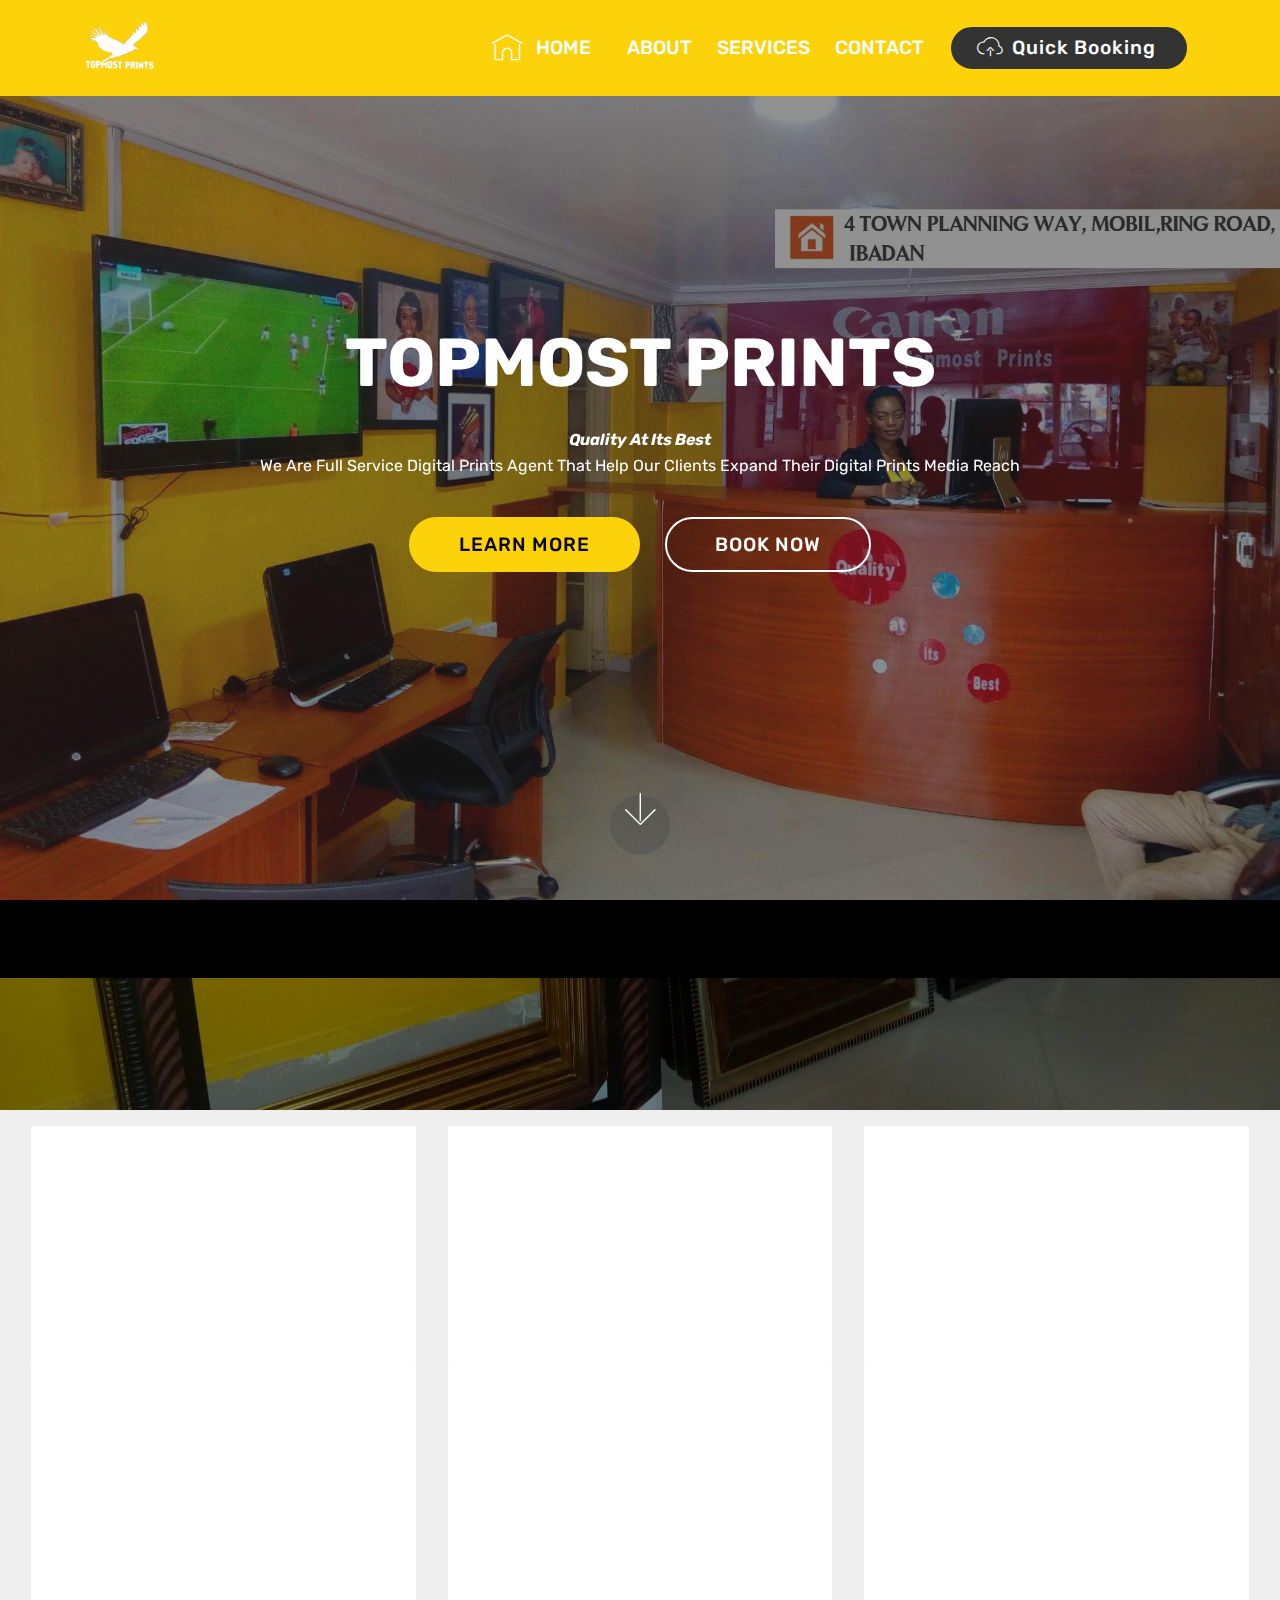
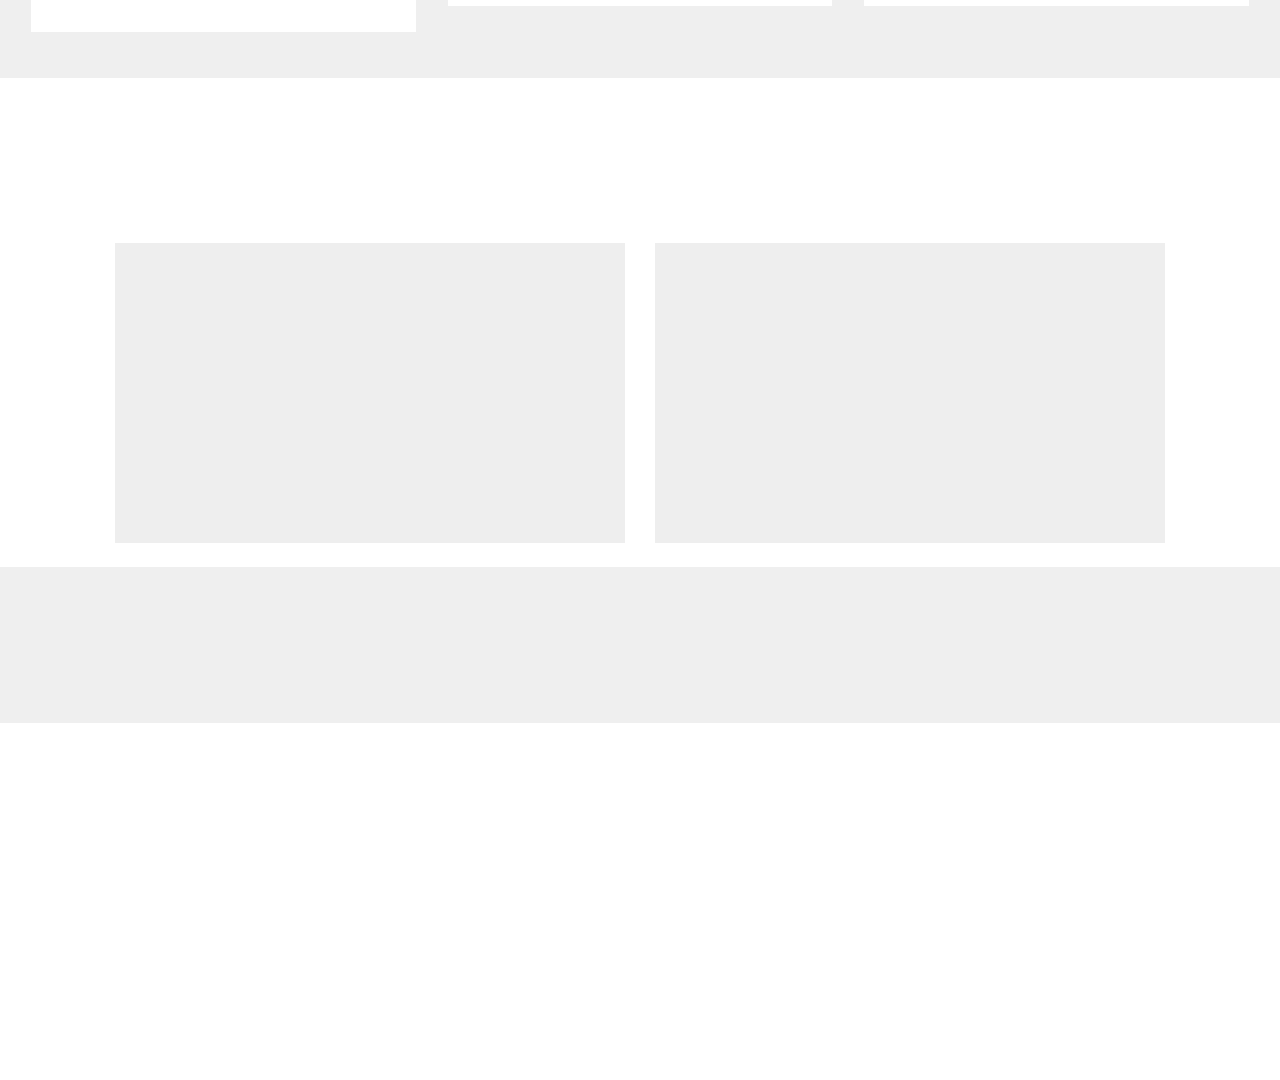
<file: index.html>
<!DOCTYPE html>
<html >
<head>
  <!-- Site made with Mobirise Website Builder v4.7.2, https://mobirise.com -->
  <meta charset="UTF-8">
  <meta http-equiv="X-UA-Compatible" content="IE=edge">
  <meta name="generator" content="Mobirise v4.7.2, mobirise.com">
  <meta name="viewport" content="width=device-width, initial-scale=1, minimum-scale=1">
  <link rel="shortcut icon" href="assets/images/new-128x128.png" type="image/x-icon">
  <meta name="description" content="">
  <title>Home</title>
  <link rel="stylesheet" href="assets/web/assets/mobirise-icons/mobirise-icons.css">
  <link rel="stylesheet" href="assets/tether/tether.min.css">
  <link rel="stylesheet" href="assets/soundcloud-plugin/style.css">
  <link rel="stylesheet" href="assets/bootstrap/css/bootstrap.min.css">
  <link rel="stylesheet" href="assets/bootstrap/css/bootstrap-grid.min.css">
  <link rel="stylesheet" href="assets/bootstrap/css/bootstrap-reboot.min.css">
  <link rel="stylesheet" href="assets/socicon/css/styles.css">
  <link rel="stylesheet" href="assets/dropdown/css/style.css">
  <link rel="stylesheet" href="assets/animatecss/animate.min.css">
  <link rel="stylesheet" href="assets/theme/css/style.css">
  <link rel="stylesheet" href="assets/mobirise/css/mbr-additional.css" type="text/css">
  
  
  
</head>
<body>
  <section class="menu cid-qPyAUvduSm" once="menu" id="menu2-h">

    

    <nav class="navbar navbar-expand beta-menu navbar-dropdown align-items-center navbar-fixed-top navbar-toggleable-sm">
        <button class="navbar-toggler navbar-toggler-right" type="button" data-toggle="collapse" data-target="#navbarSupportedContent" aria-controls="navbarSupportedContent" aria-expanded="false" aria-label="Toggle navigation">
            <div class="hamburger">
                <span></span>
                <span></span>
                <span></span>
                <span></span>
            </div>
        </button>
        <div class="menu-logo">
            <div class="navbar-brand">
                <span class="navbar-logo">
                    <a href="https://topmostprints.com">
                        <img src="assets/images/new-2-1500x1500.png" alt="Mobirise" title="" style="height: 5rem;">
                    </a>
                </span>
                
            </div>
        </div>
        <div class="collapse navbar-collapse" id="navbarSupportedContent">
            <ul class="navbar-nav nav-dropdown" data-app-modern-menu="true"><li class="nav-item">
                    <a class="nav-link link text-white display-4" href="index.html"><span class="mbri-home mbr-iconfont mbr-iconfont-btn"></span>HOME &nbsp;&nbsp;</a>
                </li><li class="nav-item"><a class="nav-link link text-white display-4" href="page1.html">&nbsp;ABOUT</a></li><li class="nav-item"><a class="nav-link link text-white display-4" href="index.html#features17-j">&nbsp;SERVICES</a></li><li class="nav-item"><a class="nav-link link text-white display-4" href="page2.html">&nbsp;CONTACT&nbsp;</a></li></ul>
            <div class="navbar-buttons mbr-section-btn"><a class="btn btn-sm btn-black display-4" href="https://docs.google.com/forms/d/e/1FAIpQLScBb7P0V8xSjsYvLPdilJ3UYf3lR107A_pTyatwoOzX1afBHg/viewform?usp=sf_link"><span class="mbri-upload mbr-iconfont mbr-iconfont-btn"></span>
                    Quick Booking&nbsp;</a></div>
        </div>
    </nav>
</section>

<section class="engine"><a href="https://mobirise.me/k">develop free website</a></section><section class="cid-qPyAFoo3Ho mbr-fullscreen mbr-parallax-background" id="header2-f">

    

    <div class="mbr-overlay" style="opacity: 0.5; background-color: rgb(35, 35, 35);"></div>

    <div class="container align-center">
        <div class="row justify-content-md-center">
            <div class="mbr-white col-md-10">
                <h1 class="mbr-section-title mbr-bold pb-3 mbr-fonts-style display-1">TOPMOST PRINTS</h1>
                
                <p class="mbr-text pb-3 mbr-fonts-style display-7"><strong><em>
                    Quality At Its Best</em></strong><br>We Are Full Service Digital Prints Agent That Help Our Clients Expand Their Digital Prints Media Reach
                </p>
                <div class="mbr-section-btn"><a class="btn btn-md btn-success display-4" href="page1.html">LEARN MORE</a>
                    <a class="btn btn-md btn-white-outline display-4" href="https://docs.google.com/forms/d/e/1FAIpQLScBb7P0V8xSjsYvLPdilJ3UYf3lR107A_pTyatwoOzX1afBHg/viewform?usp=sf_link">BOOK NOW</a></div>
            </div>
        </div>
    </div>
    <div class="mbr-arrow hidden-sm-down" aria-hidden="true">
        <a href="#next">
            <i class="mbri-down mbr-iconfont"></i>
        </a>
    </div>
</section>

<section class="cid-qPyCdN590c" id="social-buttons2-i">

    

    

    <div class="container">
        <div class="media-container-row">
            <div class="col-md-8 align-center">
                
                <div class="social-list pl-0 mb-0">
                    <a href="https://twitter.com/TopmostPrints">
                        <span class="px-2 mbr-iconfont mbr-iconfont-social socicon-twitter socicon" style="color: rgb(252, 210, 10);"></span>
                    </a>
                    <a href="https://www.facebook.com/topmost.prints.5">
                        <span class="px-2 mbr-iconfont mbr-iconfont-social socicon-facebook socicon" style="color: rgb(252, 210, 10);"></span>
                    </a>
                    <a href="https://www.instagram.com/topmostprints/">
                        <span class="px-2 mbr-iconfont mbr-iconfont-social socicon-instagram socicon" style="color: rgb(252, 210, 10);"></span>
                    </a>
                    <a href="https://www.youtube.com/c/mobirise" target="_blank">
                        
                    </a>
                    <a href="https://plus.google.com/u/0/+Mobirise" target="_blank">
                        
                    </a>
                    <a href="https://www.behance.net/Mobirise" target="_blank">
                        
                    </a>
                </div>
            </div>
        </div>
    </div>
</section>

<section class="mbr-section content5 cid-qPzeaB5buH mbr-parallax-background" id="content5-w">

    

    <div class="mbr-overlay" style="opacity: 0.4; background-color: rgb(0, 0, 0);">
    </div>

    <div class="container">
        <div class="media-container-row">
            <div class="title col-12 col-md-8">
                <h2 class="align-center mbr-bold mbr-white pb-3 mbr-fonts-style display-2">OUR SERVICES</h2>
                
                
                
            </div>
        </div>
    </div>
</section>

<section class="features17 cid-qPyDBAdWdq" id="features17-j">
    
    

    
    <div class="container-fluid">
        <div class="media-container-row">
            <div class="card p-3 col-12 col-md-6 col-lg-4">
                <div class="card-wrapper">
                    <div class="card-img">
                        <img src="assets/images/canvass-wallpaper-800x500.jpg" alt="Mobirise" title="">
                    </div>
                    <div class="card-box">
                        <h4 class="card-title pb-3 mbr-fonts-style display-7">PHOTO PROCESSING</h4>
                        <p class="mbr-text mbr-fonts-style display-7">COLOUR LABORATORY | SYNTHETIC PHOTO BOOK | PHOTOBOOK | ACRYLIC | PHOTO PANEL | PHOTO GLASS | PHOTO WOOD | | PHOTO ENLARGEMENT | FRAMING | CANVASSING &nbsp;| SALES OF PHOTOGRAPHIC MATERIALS</p>
                    </div>
                </div>
            </div>

            <div class="card p-3 col-12 col-md-6 col-lg-4">
                <div class="card-wrapper">
                    <div class="card-img">
                        <img src="assets/images/img-20180417-155850-800x500.jpg" alt="Mobirise" title="">
                    </div>
                    <div class="card-box">
                        <h4 class="card-title pb-3 mbr-fonts-style display-7">GENERAL PRINTING</h4>
                        <p class="mbr-text mbr-fonts-style display-7">
                            DIRECT IMAGE (DI) | MAGAZINE | BROCHURES | CALENDERS | PRINTING OF FLIERS | SOUVENIRS | JOTTERS | PRINTING ON MUGS&nbsp;&nbsp;| PRINTING ON PLASTICS | PRINTING ON CLOTHS<br>
                        </p>
                    </div>
                </div>
            </div>

            <div class="card p-3 col-12 col-md-6 col-lg-4">
                <div class="card-wrapper">
                    <div class="card-img">
                        <img src="assets/images/p-800x500.jpg" alt="Mobirise" title="">
                    </div>
                    <div class="card-box">
                        <h4 class="card-title pb-3 mbr-fonts-style display-7">PRINTS DESIGN</h4>
                        <p class="mbr-text mbr-fonts-style display-7">
                            COOPORATE LOGO DESIGN | BUSINESS BROCHURE | COOPORATE LETTER HEAD | COMPLIMENTARY CARD | BUSINESS REPORT | COOPORATE GIFTS | COOPORATE BRANDING
                        </p>
                    </div>
                </div>
            </div>

            
            
            
        </div>
    </div>
</section>

<section class="features15 cid-qPyHu4oG3z" id="features15-k">

    

    
    <div class="container">
        
        <h3 class="mbr-section-subtitle display-5 align-center mbr-fonts-style">We will use our knowledge,creativity and experience in photography, graphic and prints to create beautiful Plans, layouts, design and illustrations that demonstrates your uniqueness and effectively communicate your message.</h3>

        <div class="media-container-row container pt-5 mt-2">

            <div class="col-12 col-md-6 mb-4">
                <div class="card flip-card p-5 align-center">
                    <div class="card-front card_cont">
                        <img src="assets/images/img-20180417-160545-800x500.jpg" alt="Mobirise" title="">
                    </div>
                    <div class="card_back card_cont">
                        <h4 class="card-title display-5 py-2 mbr-fonts-style">We are revolutionizing Photo Processing &amp; Production.</h4>
                        <p class="mbr-text mbr-fonts-style display-7">
                            TOPMOST PRINTS provides HD Photo and Prints design and exceptional brand Identity for a number of occasions and firm in Nigeria.
                        </p>
                    </div>
                </div>
            </div>

            <div class="col-12 col-md-6 mb-4">
                
                <div class="card flip-card p-5 align-center">
                    <div class="card-front card_cont">
                        <img src="assets/images/img-20180417-155315-800x500.jpg" alt="Mobirise" title="">
                    </div>
                    <div class="card_back card_cont">
                        <h4 class="card-title py-2 mbr-fonts-style display-5">We are revolutionizing Prints Design.</h4>
                        <p class="mbr-text mbr-fonts-style display-7">
                            Every Prints/Photo project is captured, processed and designed with the highest quality professional equipment and in a professional manner by our highly experienced team.
                        </p>
                    </div>
                </div>
            </div>
            
            

            
        </div>
</div></section>

<section class="mbr-section info1 cid-qPyKbsY3SL" id="info1-n">

    

    
    <div class="container">
        <div class="row justify-content-center content-row">
            <div class="media-container-column title col-12 col-lg-7 col-md-6">
                
                <h2 class="align-left mbr-bold mbr-fonts-style display-5">Ready to see how we can help you design, prints most important projects?</h2>
            </div>
            <div class="media-container-column col-12 col-lg-3 col-md-4">
                <div class="mbr-section-btn align-right py-4"><a class="btn btn-success display-4" href="page2.html">CONTACT US</a></div>
            </div>
        </div>
    </div>
</section>

<section class="cid-qPyAFp9sAa mbr-reveal" id="footer1-g">

    

    

    <div class="container">
        <div class="media-container-row content text-white">
            <div class="col-12 col-md-3">
                <div class="media-wrap">
                    <a href="https://mobirise.com/">
                        <img src="assets/images/new-1-1500x1500.png" alt="Mobirise" title="">
                    </a>
                </div>
            </div>
            <div class="col-12 col-md-3 mbr-fonts-style display-7">
                <h5 class="pb-3">
                    Address
                </h5>
                <p class="mbr-text">4 Town planning way,<br>Mobil, Ring Road&nbsp;<br>Ibadan, Nigeria.<br></p>
            </div>
            <div class="col-12 col-md-3 mbr-fonts-style display-7">
                <h5 class="pb-3">
                    Contacts
                </h5>
                <p class="mbr-text">
                    Email: topmostprints2@gmail.com
                    <br>Phone: +2348022227177<br>Phone: +2348029990255</p>
            </div>
            <div class="col-12 col-md-3 mbr-fonts-style display-7">
                <h5 class="pb-3">Quality At Its Best</h5>
                <p class="mbr-text"></p>
            </div>
        </div>
        <div class="footer-lower">
            <div class="media-container-row">
                <div class="col-sm-12">
                    <hr>
                </div>
            </div>
            <div class="media-container-row mbr-white">
                <div class="col-sm-6 copyright">
                    <p class="mbr-text mbr-fonts-style display-7">
                        © Copyright 2018 Topmost Prints - All Rights Reserved
                    </p>
                </div>
                <div class="col-md-6">
                    <div class="social-list align-right">
                        <div class="soc-item">
                            <a href="https://twitter.com/TopmostPrints">
                                <span class="mbr-iconfont mbr-iconfont-social socicon-twitter socicon"></span>
                            </a>
                        </div>
                        <div class="soc-item">
                            <a href="https://www.facebook.com/topmost.prints.5" target="_blank">
                                <span class="mbr-iconfont mbr-iconfont-social socicon-facebook socicon"></span>
                            </a>
                        </div>
                        <div class="soc-item">
                            <a href="https://www.instagram.com/topmostprints/">
                                <span class="mbr-iconfont mbr-iconfont-social socicon-instagram socicon"></span>
                            </a>
                        </div>
                        
                        
                        
                    </div>
                </div>
            </div>
        </div>
    </div>
</section>

<div id="my-store-31480930"></div>
<div>
<script data-cfasync="false" type="text/javascript" src="https://app.ecwid.com/script.js?31480930&data_platform=code&data_date=2020-06-15" charset="utf-8"></script><script type="text/javascript"> xProductBrowser("categoriesPerRow=3","views=grid(20,3) list(60) table(60)","categoryView=grid","searchView=list","id=my-store-31480930");</script>
</div>


  <script src="assets/web/assets/jquery/jquery.min.js"></script>
  <script src="assets/popper/popper.min.js"></script>
  <script src="assets/tether/tether.min.js"></script>
  <script src="assets/bootstrap/js/bootstrap.min.js"></script>
  <script src="assets/parallax/jarallax.min.js"></script>
  <script src="assets/smoothscroll/smooth-scroll.js"></script>
  <script src="assets/viewportchecker/jquery.viewportchecker.js"></script>
  <script src="assets/sociallikes/social-likes.js"></script>
  <script src="assets/mbr-flip-card/mbr-flip-card.js"></script>
  <script src="assets/dropdown/js/script.min.js"></script>
  <script src="assets/touchswipe/jquery.touch-swipe.min.js"></script>
  <script src="assets/theme/js/script.js"></script>

<!-- GetButton.io widget -->
<script type="text/javascript">
    (function () {
        var options = {
            whatsapp: "+2349060006448", // WhatsApp number
            call_to_action: "Message us", // Call to action
            position: "right", // Position may be 'right' or 'left'
        };
        var proto = document.location.protocol, host = "getbutton.io", url = proto + "//static." + host;
        var s = document.createElement('script'); s.type = 'text/javascript'; s.async = true; s.src = url + '/widget-send-button/js/init.js';
        s.onload = function () { WhWidgetSendButton.init(host, proto, options); };
        var x = document.getElementsByTagName('script')[0]; x.parentNode.insertBefore(s, x);
    })();
</script>
<!-- /GetButton.io widget -->



  
 <div id="scrollToTop" class="scrollToTop mbr-arrow-up"><a style="text-align: center;"><i></i></a></div>
    <input name="animation" type="hidden">
  </body>
</html>
</file>
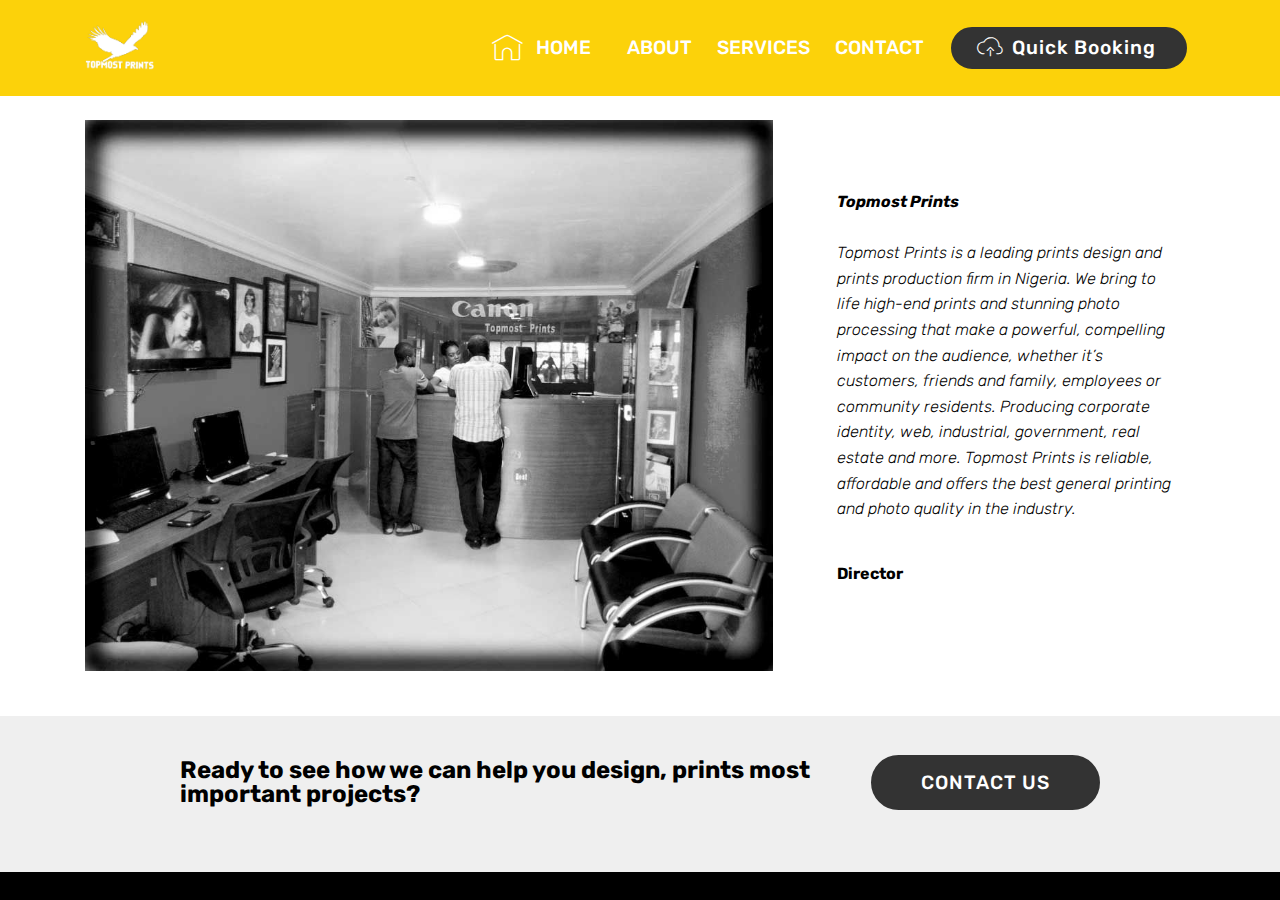
<file: page1.html>
<!DOCTYPE html>
<html >
<head>
  <!-- Site made with Mobirise Website Builder v4.7.2, https://mobirise.com -->
  <meta charset="UTF-8">
  <meta http-equiv="X-UA-Compatible" content="IE=edge">
  <meta name="generator" content="Mobirise v4.7.2, mobirise.com">
  <meta name="viewport" content="width=device-width, initial-scale=1, minimum-scale=1">
  <link rel="shortcut icon" href="assets/images/new-128x128.png" type="image/x-icon">
  <meta name="description" content="Web Page Builder Description">
  <title>About</title>
  <link rel="stylesheet" href="assets/web/assets/mobirise-icons/mobirise-icons.css">
  <link rel="stylesheet" href="assets/tether/tether.min.css">
  <link rel="stylesheet" href="assets/soundcloud-plugin/style.css">
  <link rel="stylesheet" href="assets/bootstrap/css/bootstrap.min.css">
  <link rel="stylesheet" href="assets/bootstrap/css/bootstrap-grid.min.css">
  <link rel="stylesheet" href="assets/bootstrap/css/bootstrap-reboot.min.css">
  <link rel="stylesheet" href="assets/dropdown/css/style.css">
  <link rel="stylesheet" href="assets/animatecss/animate.min.css">
  <link rel="stylesheet" href="assets/socicon/css/styles.css">
  <link rel="stylesheet" href="assets/theme/css/style.css">
  <link rel="stylesheet" href="assets/mobirise/css/mbr-additional.css" type="text/css">
  
  
  
</head>
<body>
  <section class="menu cid-qPyAUvduSm" once="menu" id="menu2-o">

    

    <nav class="navbar navbar-expand beta-menu navbar-dropdown align-items-center navbar-fixed-top navbar-toggleable-sm">
        <button class="navbar-toggler navbar-toggler-right" type="button" data-toggle="collapse" data-target="#navbarSupportedContent" aria-controls="navbarSupportedContent" aria-expanded="false" aria-label="Toggle navigation">
            <div class="hamburger">
                <span></span>
                <span></span>
                <span></span>
                <span></span>
            </div>
        </button>
        <div class="menu-logo">
            <div class="navbar-brand">
                <span class="navbar-logo">
                    <a href="https://topmostprints.com">
                        <img src="assets/images/new-2-1500x1500.png" alt="Mobirise" title="" style="height: 5rem;">
                    </a>
                </span>
                
            </div>
        </div>
        <div class="collapse navbar-collapse" id="navbarSupportedContent">
            <ul class="navbar-nav nav-dropdown" data-app-modern-menu="true"><li class="nav-item">
                    <a class="nav-link link text-white display-4" href="index.html"><span class="mbri-home mbr-iconfont mbr-iconfont-btn"></span>HOME &nbsp;&nbsp;</a>
                </li><li class="nav-item"><a class="nav-link link text-white display-4" href="page1.html">&nbsp;ABOUT</a></li><li class="nav-item"><a class="nav-link link text-white display-4" href="index.html#features17-j">&nbsp;SERVICES</a></li><li class="nav-item"><a class="nav-link link text-white display-4" href="page2.html">&nbsp;CONTACT&nbsp;</a></li></ul>
            <div class="navbar-buttons mbr-section-btn"><a class="btn btn-sm btn-black display-4" href="https://docs.google.com/forms/d/e/1FAIpQLScBb7P0V8xSjsYvLPdilJ3UYf3lR107A_pTyatwoOzX1afBHg/viewform?usp=sf_link"><span class="mbri-upload mbr-iconfont mbr-iconfont-btn"></span>
                    Quick Booking&nbsp;</a></div>
        </div>
    </nav>
</section>

<section class="engine"><a href="https://mobirise.me/w">free html5 templates</a></section><section class="testimonials2 cid-qPyRhYFZeY" id="testimonials2-p">

    

    

    <div class="container">
        <div class="media-container-row">
            <div class="mbr-figure pr-lg-5" style="width: 200%;">
              <img src="assets/images/about-1-1000x800.jpg" alt="" title="">
            </div>
            <div class="media-content px-3 align-self-center mbr-white py-2">
                    <p class="mbr-text testimonial-text mbr-fonts-style display-7"><strong>Topmost Prints</strong><br><br>Topmost Prints is a leading prints design and prints production firm in Nigeria. We bring to life high-end prints and stunning photo processing that make a powerful, compelling impact on the audience, whether it’s customers, friends and family, employees or community residents. Producing corporate identity, web, industrial, government, real estate and more. Topmost Prints is reliable, affordable and offers the best general printing and photo quality in the industry.
                    </p>
                    <p class="mbr-author-name pt-4 mb-2 mbr-fonts-style display-7">Director</p>
                    <p class="mbr-author-desc mbr-fonts-style display-7"></p>
            </div>
        </div>
    </div>
</section>

<section class="mbr-section info1 cid-qPyUWdDp4S" id="info1-r">

    

    
    <div class="container">
        <div class="row justify-content-center content-row">
            <div class="media-container-column title col-12 col-lg-7 col-md-6">
                
                <h2 class="align-left mbr-bold mbr-fonts-style display-5">Ready to see how we can help you design, prints most important projects?</h2>
            </div>
            <div class="media-container-column col-12 col-lg-3 col-md-4">
                <div class="mbr-section-btn align-right py-4"><a class="btn btn-black display-4" href="page2.html">CONTACT US</a></div>
            </div>
        </div>
    </div>
</section>

<section class="cid-qPyTfpOgV1 mbr-reveal" id="footer1-q">

    

    

    <div class="container">
        <div class="media-container-row content text-white">
            <div class="col-12 col-md-3">
                <div class="media-wrap">
                    <a href="https://mobirise.com/">
                        <img src="assets/images/new-2-1500x1500.png" alt="Mobirise" title="">
                    </a>
                </div>
            </div>
            <div class="col-12 col-md-3 mbr-fonts-style display-7">
                <h5 class="pb-3">
                    Address
                </h5>
                <p class="mbr-text">4 Town planning way,<br>Mobil, Ring Road&nbsp;<br>Ibadan, Nigeria.<br></p>
            </div>
            <div class="col-12 col-md-3 mbr-fonts-style display-7">
                <h5 class="pb-3">
                    Contacts
                </h5>
                <p class="mbr-text">
                    Email: topmostprintsibadab@gmail.com
                    <br>Phone: +2348022227177<br>Phone: +2348029990255</p>
            </div>
            <div class="col-12 col-md-3 mbr-fonts-style display-7">
                <h5 class="pb-3">Quality At Its Best</h5>
                <p class="mbr-text"></p>
            </div>
        </div>
        <div class="footer-lower">
            <div class="media-container-row">
                <div class="col-sm-12">
                    <hr>
                </div>
            </div>
            <div class="media-container-row mbr-white">
                <div class="col-sm-6 copyright">
                    <p class="mbr-text mbr-fonts-style display-7">
                        © Copyright 2018 Topmost Prints - All Rights Reserved
                    </p>
                </div>
                <div class="col-md-6">
                    <div class="social-list align-right">
                        <div class="soc-item">
                            <a href="https://twitter.com/TopmostPrints">
                                <span class="mbr-iconfont mbr-iconfont-social socicon-twitter socicon"></span>
                            </a>
                        </div>
                        <div class="soc-item">
                            <a href="https://www.facebook.com/topmost-prints">
                                <span class="mbr-iconfont mbr-iconfont-social socicon-facebook socicon"></span>
                            </a>
                        </div>
                        <div class="soc-item">
                            <a href="https://www.youtube.com/c/mobirise" target="_blank">
                                <span class="socicon-youtube socicon mbr-iconfont mbr-iconfont-social"></span>
                            </a>
                        </div>
                        <div class="soc-item">
                            <a href="https://instagram.com/topmostprints">
                                <span class="mbr-iconfont mbr-iconfont-social socicon-instagram socicon"></span>
                            </a>
                        </div>
                        
                        
                    </div>
                </div>
            </div>
        </div>
    </div>
</section>


  <script src="assets/web/assets/jquery/jquery.min.js"></script>
  <script src="assets/popper/popper.min.js"></script>
  <script src="assets/tether/tether.min.js"></script>
  <script src="assets/bootstrap/js/bootstrap.min.js"></script>
  <script src="assets/smoothscroll/smooth-scroll.js"></script>
  <script src="assets/dropdown/js/script.min.js"></script>
  <script src="assets/touchswipe/jquery.touch-swipe.min.js"></script>
  <script src="assets/viewportchecker/jquery.viewportchecker.js"></script>
  <script src="assets/theme/js/script.js"></script>
  
  
 <div id="scrollToTop" class="scrollToTop mbr-arrow-up"><a style="text-align: center;"><i></i></a></div>
    <input name="animation" type="hidden">
  </body>
</html>
</file>
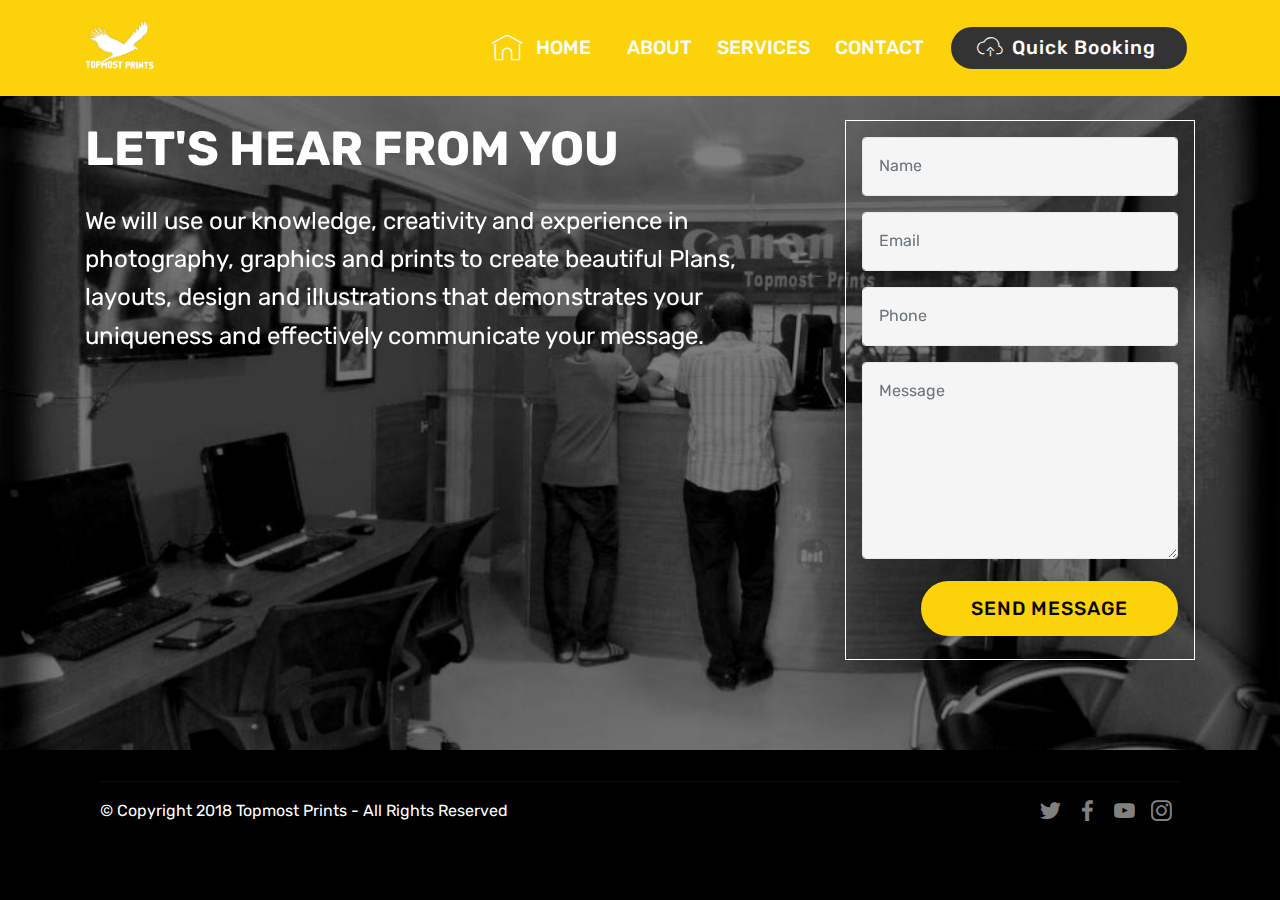
<file: page2.html>
<!DOCTYPE html>
<html >
<head>
  <!-- Site made with Mobirise Website Builder v4.7.2, https://mobirise.com -->
  <meta charset="UTF-8">
  <meta http-equiv="X-UA-Compatible" content="IE=edge">
  <meta name="generator" content="Mobirise v4.7.2, mobirise.com">
  <meta name="viewport" content="width=device-width, initial-scale=1, minimum-scale=1">
  <link rel="shortcut icon" href="assets/images/new-128x128.png" type="image/x-icon">
  <meta name="description" content="Website Creator Description">
  <title>Contact</title>
  <link rel="stylesheet" href="assets/web/assets/mobirise-icons/mobirise-icons.css">
  <link rel="stylesheet" href="assets/tether/tether.min.css">
  <link rel="stylesheet" href="assets/soundcloud-plugin/style.css">
  <link rel="stylesheet" href="assets/bootstrap/css/bootstrap.min.css">
  <link rel="stylesheet" href="assets/bootstrap/css/bootstrap-grid.min.css">
  <link rel="stylesheet" href="assets/bootstrap/css/bootstrap-reboot.min.css">
  <link rel="stylesheet" href="assets/dropdown/css/style.css">
  <link rel="stylesheet" href="assets/socicon/css/styles.css">
  <link rel="stylesheet" href="assets/animatecss/animate.min.css">
  <link rel="stylesheet" href="assets/theme/css/style.css">
  <link rel="stylesheet" href="assets/mobirise/css/mbr-additional.css" type="text/css">
  
  
  
</head>
<body>
  <section class="menu cid-qPyAUvduSm" once="menu" id="menu2-t">

    

    <nav class="navbar navbar-expand beta-menu navbar-dropdown align-items-center navbar-fixed-top navbar-toggleable-sm">
        <button class="navbar-toggler navbar-toggler-right" type="button" data-toggle="collapse" data-target="#navbarSupportedContent" aria-controls="navbarSupportedContent" aria-expanded="false" aria-label="Toggle navigation">
            <div class="hamburger">
                <span></span>
                <span></span>
                <span></span>
                <span></span>
            </div>
        </button>
        <div class="menu-logo">
            <div class="navbar-brand">
                <span class="navbar-logo">
                    <a href="https://topmostprints.com">
                        <img src="assets/images/new-2-1500x1500.png" alt="Mobirise" title="" style="height: 5rem;">
                    </a>
                </span>
                
            </div>
        </div>
        <div class="collapse navbar-collapse" id="navbarSupportedContent">
            <ul class="navbar-nav nav-dropdown" data-app-modern-menu="true"><li class="nav-item">
                    <a class="nav-link link text-white display-4" href="index.html"><span class="mbri-home mbr-iconfont mbr-iconfont-btn"></span>HOME &nbsp;&nbsp;</a>
                </li><li class="nav-item"><a class="nav-link link text-white display-4" href="page1.html">&nbsp;ABOUT</a></li><li class="nav-item"><a class="nav-link link text-white display-4" href="index.html#features17-j">&nbsp;SERVICES</a></li><li class="nav-item"><a class="nav-link link text-white display-4" href="page2.html">&nbsp;CONTACT&nbsp;</a></li></ul>
            <div class="navbar-buttons mbr-section-btn"><a class="btn btn-sm btn-black display-4" href="https://docs.google.com/forms/d/e/1FAIpQLScBb7P0V8xSjsYvLPdilJ3UYf3lR107A_pTyatwoOzX1afBHg/viewform?usp=sf_link"><span class="mbri-upload mbr-iconfont mbr-iconfont-btn"></span>
                    Quick Booking&nbsp;</a></div>
        </div>
    </nav>
</section>

<section class="engine"><a href="https://mobirise.me/y">free html web templates</a></section><section class="cid-qPyVZHrJ6C mbr-parallax-background" id="header15-u">

    

    <div class="mbr-overlay" style="opacity: 0.5; background-color: rgb(0, 0, 0);"></div>

    <div class="container align-right">
<div class="row">
    <div class="mbr-white col-lg-8 col-md-7 content-container">
        <h1 class="mbr-section-title mbr-bold pb-3 mbr-fonts-style display-2">LET'S HEAR FROM YOU</h1>
        <p class="mbr-text pb-3 mbr-fonts-style display-5">
            We will use our knowledge, creativity and experience in photography, graphics and prints to create beautiful Plans, layouts, design and illustrations that demonstrates your uniqueness and effectively communicate your message.
        </p>
    </div>
    <div class="col-lg-4 col-md-5">
    <div class="form-container">
        <div class="media-container-column" data-form-type="formoid">
            <div data-form-alert="" hidden="" class="align-center">Thanks for your feedback!</div>
            <form class="mbr-form" action="https://mobirise.com/" method="post" data-form-title="Mobirise Form"><input type="hidden" name="email" data-form-email="true" value="Un1+tmSIZkc3JfNfggqyrT7TgLAboRiUjUj1VxPltKG0+aqmQLCBb2UuVjKPyoRLQMUNNYTJ4P2S6SuuUPdJykoT8KDSI5pdzi9xVruBzplKP6AVUvjNL9Thk6CjrFXc" data-form-field="Email">
                <div data-for="name">
                    <div class="form-group">
                        <input type="text" class="form-control px-3" name="name" data-form-field="Name" placeholder="Name" required="" id="name-header15-u">
                    </div>
                </div>
                <div data-for="email">
                    <div class="form-group">
                        <input type="email" class="form-control px-3" name="email" data-form-field="Email" placeholder="Email" required="" id="email-header15-u">
                    </div>
                </div>
                <div data-for="phone">
                    <div class="form-group">
                        <input type="tel" class="form-control px-3" name="phone" data-form-field="Phone" placeholder="Phone" id="phone-header15-u">
                    </div>
                </div>
                <div class="form-group" data-for="message">
                    <textarea type="text" class="form-control px-3" name="message" rows="7" placeholder="Message" data-form-field="Message" id="message-header15-u"></textarea>
                </div>
                <span class="input-group-btn"><button href="" type="submit" class="btn btn-form btn-success display-4">SEND MESSAGE</button></span>
            </form>
        </div>
    </div>
    </div>
</div>
    </div>
    
</section>

<section class="cid-qPyXR9HtyI mbr-reveal" id="footer1-v">

    

    

    <div class="container">
        <div class="media-container-row content text-white">
            <div class="col-12 col-md-3">
                <div class="media-wrap">
                    <a href="https://topmostprints.com/">
                        <img src="assets/images/new-1-1500x1500.png" alt="Mobirise" title="">
                    </a>
                </div>
            </div>
            <div class="col-12 col-md-3 mbr-fonts-style display-7">
                <h5 class="pb-3">
                    Address
                </h5>
                <p class="mbr-text">4 Town planning way,<br>Mobil, Ring Road&nbsp;<br>Ibadan, Nigeria.<br></p>
            </div>
            <div class="col-12 col-md-3 mbr-fonts-style display-7">
                <h5 class="pb-3">
                    Contacts
                </h5>
                <p class="mbr-text">
                    Email: topmostprintsibadab@gmail.com
                    <br>Phone: +2348022227177<br>Phone: +2348029990255</p>
            </div>
            <div class="col-12 col-md-3 mbr-fonts-style display-7">
                <h5 class="pb-3">Quality At Its Best</h5>
                <p class="mbr-text"></p>
            </div>
        </div>
        <div class="footer-lower">
            <div class="media-container-row">
                <div class="col-sm-12">
                    <hr>
                </div>
            </div>
            <div class="media-container-row mbr-white">
                <div class="col-sm-6 copyright">
                    <p class="mbr-text mbr-fonts-style display-7">
                        © Copyright 2018 Topmost Prints - All Rights Reserved
                    </p>
                </div>
                <div class="col-md-6">
                    <div class="social-list align-right">
                        <div class="soc-item">
                            <a href="https://twitter.com/TopmostPrints" target="_blank">
                                <span class="mbr-iconfont mbr-iconfont-social socicon-twitter socicon"></span>
                            </a>
                        </div>
                        <div class="soc-item">
                            <a href="https://www.facebook.com/topmost-prints" target="_blank">
                                <span class="mbr-iconfont mbr-iconfont-social socicon-facebook socicon"></span>
                            </a>
                        </div>
                        <div class="soc-item">
                            <a href="https://www.youtube.com/c/mobirise" target="_blank">
                                <span class="socicon-youtube socicon mbr-iconfont mbr-iconfont-social"></span>
                            </a>
                        </div>
                        <div class="soc-item">
                            <a href="https://instagram.com/topmostprints" target="_blank">
                                <span class="mbr-iconfont mbr-iconfont-social socicon-instagram socicon"></span>
                            </a>
                        </div>
                        
                        
                    </div>
                </div>
            </div>
        </div>
    </div>
</section>


  <script src="assets/web/assets/jquery/jquery.min.js"></script>
  <script src="assets/popper/popper.min.js"></script>
  <script src="assets/tether/tether.min.js"></script>
  <script src="assets/bootstrap/js/bootstrap.min.js"></script>
  <script src="assets/dropdown/js/script.min.js"></script>
  <script src="assets/touchswipe/jquery.touch-swipe.min.js"></script>
  <script src="assets/viewportchecker/jquery.viewportchecker.js"></script>
  <script src="assets/parallax/jarallax.min.js"></script>
  <script src="assets/smoothscroll/smooth-scroll.js"></script>
  <script src="assets/theme/js/script.js"></script>
  <script src="assets/formoid/formoid.min.js"></script>
  
  
 <div id="scrollToTop" class="scrollToTop mbr-arrow-up"><a style="text-align: center;"><i></i></a></div>
    <input name="animation" type="hidden">
  </body>
</html>
</file>
<file: assets/web/assets/mobirise-icons/mobirise-icons.css>
@font-face {
  font-family: 'MobiriseIcons';
  src:  url('mobirise-icons.eot?spat4u');
  src:  url('mobirise-icons.eot?spat4u#iefix') format('embedded-opentype'),
    url('mobirise-icons.ttf?spat4u') format('truetype'),
    url('mobirise-icons.woff?spat4u') format('woff'),
    url('mobirise-icons.svg?spat4u#MobiriseIcons') format('svg');
  font-weight: normal;
  font-style: normal;
}

[class^="mbri-"], [class*=" mbri-"] {
  /* use !important to prevent issues with browser extensions that change fonts */
  font-family: MobiriseIcons !important;
  speak: none;
  font-style: normal;
  font-weight: normal;
  font-variant: normal;
  text-transform: none;
  line-height: 1;

  /* Better Font Rendering =========== */
  -webkit-font-smoothing: antialiased;
  -moz-osx-font-smoothing: grayscale;
}

.mbri-add-submenu:before {
  content: "\e900";
}
.mbri-alert:before {
  content: "\e901";
}
.mbri-align-center:before {
  content: "\e902";
}
.mbri-align-justify:before {
  content: "\e903";
}
.mbri-align-left:before {
  content: "\e904";
}
.mbri-align-right:before {
  content: "\e905";
}
.mbri-android:before {
  content: "\e906";
}
.mbri-apple:before {
  content: "\e907";
}
.mbri-arrow-down:before {
  content: "\e908";
}
.mbri-arrow-next:before {
  content: "\e909";
}
.mbri-arrow-prev:before {
  content: "\e90a";
}
.mbri-arrow-up:before {
  content: "\e90b";
}
.mbri-bold:before {
  content: "\e90c";
}
.mbri-bookmark:before {
  content: "\e90d";
}
.mbri-bootstrap:before {
  content: "\e90e";
}
.mbri-briefcase:before {
  content: "\e90f";
}
.mbri-browse:before {
  content: "\e910";
}
.mbri-bulleted-list:before {
  content: "\e911";
}
.mbri-calendar:before {
  content: "\e912";
}
.mbri-camera:before {
  content: "\e913";
}
.mbri-cart-add:before {
  content: "\e914";
}
.mbri-cart-full:before {
  content: "\e915";
}
.mbri-cash:before {
  content: "\e916";
}
.mbri-change-style:before {
  content: "\e917";
}
.mbri-chat:before {
  content: "\e918";
}
.mbri-clock:before {
  content: "\e919";
}
.mbri-close:before {
  content: "\e91a";
}
.mbri-cloud:before {
  content: "\e91b";
}
.mbri-code:before {
  content: "\e91c";
}
.mbri-contact-form:before {
  content: "\e91d";
}
.mbri-credit-card:before {
  content: "\e91e";
}
.mbri-cursor-click:before {
  content: "\e91f";
}
.mbri-cust-feedback:before {
  content: "\e920";
}
.mbri-database:before {
  content: "\e921";
}
.mbri-delivery:before {
  content: "\e922";
}
.mbri-desktop:before {
  content: "\e923";
}
.mbri-devices:before {
  content: "\e924";
}
.mbri-down:before {
  content: "\e925";
}
.mbri-download:before {
  content: "\e989";
}
.mbri-drag-n-drop:before {
  content: "\e927";
}
.mbri-drag-n-drop2:before {
  content: "\e928";
}
.mbri-edit:before {
  content: "\e929";
}
.mbri-edit2:before {
  content: "\e92a";
}
.mbri-error:before {
  content: "\e92b";
}
.mbri-extension:before {
  content: "\e92c";
}
.mbri-features:before {
  content: "\e92d";
}
.mbri-file:before {
  content: "\e92e";
}
.mbri-flag:before {
  content: "\e92f";
}
.mbri-folder:before {
  content: "\e930";
}
.mbri-gift:before {
  content: "\e931";
}
.mbri-github:before {
  content: "\e932";
}
.mbri-globe:before {
  content: "\e933";
}
.mbri-globe-2:before {
  content: "\e934";
}
.mbri-growing-chart:before {
  content: "\e935";
}
.mbri-hearth:before {
  content: "\e936";
}
.mbri-help:before {
  content: "\e937";
}
.mbri-home:before {
  content: "\e938";
}
.mbri-hot-cup:before {
  content: "\e939";
}
.mbri-idea:before {
  content: "\e93a";
}
.mbri-image-gallery:before {
  content: "\e93b";
}
.mbri-image-slider:before {
  content: "\e93c";
}
.mbri-info:before {
  content: "\e93d";
}
.mbri-italic:before {
  content: "\e93e";
}
.mbri-key:before {
  content: "\e93f";
}
.mbri-laptop:before {
  content: "\e940";
}
.mbri-layers:before {
  content: "\e941";
}
.mbri-left-right:before {
  content: "\e942";
}
.mbri-left:before {
  content: "\e943";
}
.mbri-letter:before {
  content: "\e944";
}
.mbri-like:before {
  content: "\e945";
}
.mbri-link:before {
  content: "\e946";
}
.mbri-lock:before {
  content: "\e947";
}
.mbri-login:before {
  content: "\e948";
}
.mbri-logout:before {
  content: "\e949";
}
.mbri-magic-stick:before {
  content: "\e94a";
}
.mbri-map-pin:before {
  content: "\e94b";
}
.mbri-menu:before {
  content: "\e94c";
}
.mbri-mobile:before {
  content: "\e94d";
}
.mbri-mobile2:before {
  content: "\e94e";
}
.mbri-mobirise:before {
  content: "\e94f";
}
.mbri-more-horizontal:before {
  content: "\e950";
}
.mbri-more-vertical:before {
  content: "\e951";
}
.mbri-music:before {
  content: "\e952";
}
.mbri-new-file:before {
  content: "\e953";
}
.mbri-numbered-list:before {
  content: "\e954";
}
.mbri-opened-folder:before {
  content: "\e955";
}
.mbri-pages:before {
  content: "\e956";
}
.mbri-paper-plane:before {
  content: "\e957";
}
.mbri-paperclip:before {
  content: "\e958";
}
.mbri-photo:before {
  content: "\e959";
}
.mbri-photos:before {
  content: "\e95a";
}
.mbri-pin:before {
  content: "\e95b";
}
.mbri-play:before {
  content: "\e95c";
}
.mbri-plus:before {
  content: "\e95d";
}
.mbri-preview:before {
  content: "\e95e";
}
.mbri-print:before {
  content: "\e95f";
}
.mbri-protect:before {
  content: "\e960";
}
.mbri-question:before {
  content: "\e961";
}
.mbri-quote-left:before {
  content: "\e962";
}
.mbri-quote-right:before {
  content: "\e963";
}
.mbri-refresh:before {
  content: "\e964";
}
.mbri-responsive:before {
  content: "\e965";
}
.mbri-right:before {
  content: "\e966";
}
.mbri-rocket:before {
  content: "\e967";
}
.mbri-sad-face:before {
  content: "\e968";
}
.mbri-sale:before {
  content: "\e969";
}
.mbri-save:before {
  content: "\e96a";
}
.mbri-search:before {
  content: "\e96b";
}
.mbri-setting:before {
  content: "\e96c";
}
.mbri-setting2:before {
  content: "\e96d";
}
.mbri-setting3:before {
  content: "\e96e";
}
.mbri-share:before {
  content: "\e96f";
}
.mbri-shopping-bag:before {
  content: "\e970";
}
.mbri-shopping-basket:before {
  content: "\e971";
}
.mbri-shopping-cart:before {
  content: "\e972";
}
.mbri-sites:before {
  content: "\e973";
}
.mbri-smile-face:before {
  content: "\e974";
}
.mbri-speed:before {
  content: "\e975";
}
.mbri-star:before {
  content: "\e976";
}
.mbri-success:before {
  content: "\e977";
}
.mbri-sun:before {
  content: "\e978";
}
.mbri-sun2:before {
  content: "\e979";
}
.mbri-tablet:before {
  content: "\e97a";
}
.mbri-tablet-vertical:before {
  content: "\e97b";
}
.mbri-target:before {
  content: "\e97c";
}
.mbri-timer:before {
  content: "\e97d";
}
.mbri-to-ftp:before {
  content: "\e97e";
}
.mbri-to-local-drive:before {
  content: "\e97f";
}
.mbri-touch-swipe:before {
  content: "\e980";
}
.mbri-touch:before {
  content: "\e981";
}
.mbri-trash:before {
  content: "\e982";
}
.mbri-underline:before {
  content: "\e983";
}
.mbri-unlink:before {
  content: "\e984";
}
.mbri-unlock:before {
  content: "\e985";
}
.mbri-up-down:before {
  content: "\e986";
}
.mbri-up:before {
  content: "\e987";
}
.mbri-update:before {
  content: "\e988";
}
.mbri-upload:before {
 content: "\e926"; 
}
.mbri-user:before {
  content: "\e98a";
}
.mbri-user2:before {
  content: "\e98b";
}
.mbri-users:before {
  content: "\e98c";
}
.mbri-video:before {
  content: "\e98d";
}
.mbri-video-play:before {
  content: "\e98e";
}
.mbri-watch:before {
  content: "\e98f";
}
.mbri-website-theme:before {
  content: "\e990";
}
.mbri-wifi:before {
  content: "\e991";
}
.mbri-windows:before {
  content: "\e992";
}
.mbri-zoom-out:before {
  content: "\e993";
}
.mbri-redo:before {
  content: "\e994";
}
.mbri-undo:before {
  content: "\e995";
}
</file>
<file: assets/soundcloud-plugin/style.css>
.addons-container {
  position: relative;
  margin-left: auto;
  margin-right: auto;
  padding-right: 15px;
  padding-left: 15px; }
  @media (min-width: 576px) {
    .addons-container {
      padding-right: 15px;
      padding-left: 15px; } }
  @media (min-width: 768px) {
    .addons-container {
      padding-right: 15px;
      padding-left: 15px; } }
  @media (min-width: 992px) {
    .addons-container {
      padding-right: 15px;
      padding-left: 15px; } }
  @media (min-width: 1200px) {
    .addons-container {
      padding-right: 15px;
      padding-left: 15px; } }
  @media (min-width: 576px) {
    .addons-container {
      width: 540px;
      max-width: 100%; } }
  @media (min-width: 768px) {
    .addons-container {
      width: 720px;
      max-width: 100%; } }
  @media (min-width: 992px) {
    .addons-container {
      width: 960px;
      max-width: 100%; } }
  @media (min-width: 1200px) {
    .addons-container {
      width: 1140px;
      max-width: 100%; } }

.addons-container-inner{
    position: relative;
    width: 100%;
    min-height: 1px;
    padding-right: 15px;
    padding-left: 15px;
}
@media (min-width: 567px) {
    .addons-container-inner{
        -ms-flex: 0 0 66.666667%;
        flex: 0 0 66.666667%;
        max-width: 66.666667%;
    }
}
.addons-row{
    display: flex;
    justify-content:center;
}
</file>
<file: assets/socicon/css/styles.css>
@charset "UTF-8";

@font-face {
  font-family: "socicon";
  src:url("../fonts/socicon.eot");
  src:url("../fonts/socicon.eot?#iefix") format("embedded-opentype"),
    url("../fonts/socicon.woff") format("woff"),
    url("../fonts/socicon.ttf") format("truetype"),
    url("../fonts/socicon.svg#socicon") format("svg");
  font-weight: normal;
  font-style: normal;

}

[data-icon]:before {
  font-family: "socicon" !important;
  content: attr(data-icon);
  font-style: normal !important;
  font-weight: normal !important;
  font-variant: normal !important;
  text-transform: none !important;
  speak: none;
  line-height: 1;
  -webkit-font-smoothing: antialiased;
  -moz-osx-font-smoothing: grayscale;
}

[class^="socicon-"]:before,
[class*=" socicon-"]:before {
  font-family: "socicon" !important;
  font-style: normal !important;
  font-weight: normal !important;
  font-variant: normal !important;
  text-transform: none !important;
  speak: none;
  line-height: 1;
  -webkit-font-smoothing: antialiased;
  -moz-osx-font-smoothing: grayscale;
}

.socicon-modelmayhem:before {
  content: "\e000";
}
.socicon-mixcloud:before {
  content: "\e001";
}
.socicon-drupal:before {
  content: "\e002";
}
.socicon-swarm:before {
  content: "\e003";
}
.socicon-istock:before {
  content: "\e004";
}
.socicon-yammer:before {
  content: "\e005";
}
.socicon-ello:before {
  content: "\e006";
}
.socicon-stackoverflow:before {
  content: "\e007";
}
.socicon-persona:before {
  content: "\e008";
}
.socicon-triplej:before {
  content: "\e009";
}
.socicon-houzz:before {
  content: "\e00a";
}
.socicon-rss:before {
  content: "\e00b";
}
.socicon-paypal:before {
  content: "\e00c";
}
.socicon-odnoklassniki:before {
  content: "\e00d";
}
.socicon-airbnb:before {
  content: "\e00e";
}
.socicon-periscope:before {
  content: "\e00f";
}
.socicon-outlook:before {
  content: "\e010";
}
.socicon-coderwall:before {
  content: "\e011";
}
.socicon-tripadvisor:before {
  content: "\e012";
}
.socicon-appnet:before {
  content: "\e013";
}
.socicon-goodreads:before {
  content: "\e014";
}
.socicon-tripit:before {
  content: "\e015";
}
.socicon-lanyrd:before {
  content: "\e016";
}
.socicon-slideshare:before {
  content: "\e017";
}
.socicon-buffer:before {
  content: "\e018";
}
.socicon-disqus:before {
  content: "\e019";
}
.socicon-vkontakte:before {
  content: "\e01a";
}
.socicon-whatsapp:before {
  content: "\e01b";
}
.socicon-patreon:before {
  content: "\e01c";
}
.socicon-storehouse:before {
  content: "\e01d";
}
.socicon-pocket:before {
  content: "\e01e";
}
.socicon-mail:before {
  content: "\e01f";
}
.socicon-blogger:before {
  content: "\e020";
}
.socicon-technorati:before {
  content: "\e021";
}
.socicon-reddit:before {
  content: "\e022";
}
.socicon-dribbble:before {
  content: "\e023";
}
.socicon-stumbleupon:before {
  content: "\e024";
}
.socicon-digg:before {
  content: "\e025";
}
.socicon-envato:before {
  content: "\e026";
}
.socicon-behance:before {
  content: "\e027";
}
.socicon-delicious:before {
  content: "\e028";
}
.socicon-deviantart:before {
  content: "\e029";
}
.socicon-forrst:before {
  content: "\e02a";
}
.socicon-play:before {
  content: "\e02b";
}
.socicon-zerply:before {
  content: "\e02c";
}
.socicon-wikipedia:before {
  content: "\e02d";
}
.socicon-apple:before {
  content: "\e02e";
}
.socicon-flattr:before {
  content: "\e02f";
}
.socicon-github:before {
  content: "\e030";
}
.socicon-renren:before {
  content: "\e031";
}
.socicon-friendfeed:before {
  content: "\e032";
}
.socicon-newsvine:before {
  content: "\e033";
}
.socicon-identica:before {
  content: "\e034";
}
.socicon-bebo:before {
  content: "\e035";
}
.socicon-zynga:before {
  content: "\e036";
}
.socicon-steam:before {
  content: "\e037";
}
.socicon-xbox:before {
  content: "\e038";
}
.socicon-windows:before {
  content: "\e039";
}
.socicon-qq:before {
  content: "\e03a";
}
.socicon-douban:before {
  content: "\e03b";
}
.socicon-meetup:before {
  content: "\e03c";
}
.socicon-playstation:before {
  content: "\e03d";
}
.socicon-android:before {
  content: "\e03e";
}
.socicon-snapchat:before {
  content: "\e03f";
}
.socicon-twitter:before {
  content: "\e040";
}
.socicon-facebook:before {
  content: "\e041";
}
.socicon-googleplus:before {
  content: "\e042";
}
.socicon-pinterest:before {
  content: "\e043";
}
.socicon-foursquare:before {
  content: "\e044";
}
.socicon-yahoo:before {
  content: "\e045";
}
.socicon-skype:before {
  content: "\e046";
}
.socicon-yelp:before {
  content: "\e047";
}
.socicon-feedburner:before {
  content: "\e048";
}
.socicon-linkedin:before {
  content: "\e049";
}
.socicon-viadeo:before {
  content: "\e04a";
}
.socicon-xing:before {
  content: "\e04b";
}
.socicon-myspace:before {
  content: "\e04c";
}
.socicon-soundcloud:before {
  content: "\e04d";
}
.socicon-spotify:before {
  content: "\e04e";
}
.socicon-grooveshark:before {
  content: "\e04f";
}
.socicon-lastfm:before {
  content: "\e050";
}
.socicon-youtube:before {
  content: "\e051";
}
.socicon-vimeo:before {
  content: "\e052";
}
.socicon-dailymotion:before {
  content: "\e053";
}
.socicon-vine:before {
  content: "\e054";
}
.socicon-flickr:before {
  content: "\e055";
}
.socicon-500px:before {
  content: "\e056";
}
.socicon-wordpress:before {
  content: "\e058";
}
.socicon-tumblr:before {
  content: "\e059";
}
.socicon-twitch:before {
  content: "\e05a";
}
.socicon-8tracks:before {
  content: "\e05b";
}
.socicon-amazon:before {
  content: "\e05c";
}
.socicon-icq:before {
  content: "\e05d";
}
.socicon-smugmug:before {
  content: "\e05e";
}
.socicon-ravelry:before {
  content: "\e05f";
}
.socicon-weibo:before {
  content: "\e060";
}
.socicon-baidu:before {
  content: "\e061";
}
.socicon-angellist:before {
  content: "\e062";
}
.socicon-ebay:before {
  content: "\e063";
}
.socicon-imdb:before {
  content: "\e064";
}
.socicon-stayfriends:before {
  content: "\e065";
}
.socicon-residentadvisor:before {
  content: "\e066";
}
.socicon-google:before {
  content: "\e067";
}
.socicon-yandex:before {
  content: "\e068";
}
.socicon-sharethis:before {
  content: "\e069";
}
.socicon-bandcamp:before {
  content: "\e06a";
}
.socicon-itunes:before {
  content: "\e06b";
}
.socicon-deezer:before {
  content: "\e06c";
}
.socicon-telegram:before {
  content: "\e06e";
}
.socicon-openid:before {
  content: "\e06f";
}
.socicon-amplement:before {
  content: "\e070";
}
.socicon-viber:before {
  content: "\e071";
}
.socicon-zomato:before {
  content: "\e072";
}
.socicon-draugiem:before {
  content: "\e074";
}
.socicon-endomodo:before {
  content: "\e075";
}
.socicon-filmweb:before {
  content: "\e076";
}
.socicon-stackexchange:before {
  content: "\e077";
}
.socicon-wykop:before {
  content: "\e078";
}
.socicon-teamspeak:before {
  content: "\e079";
}
.socicon-teamviewer:before {
  content: "\e07a";
}
.socicon-ventrilo:before {
  content: "\e07b";
}
.socicon-younow:before {
  content: "\e07c";
}
.socicon-raidcall:before {
  content: "\e07d";
}
.socicon-mumble:before {
  content: "\e07e";
}
.socicon-medium:before {
  content: "\e06d";
}
.socicon-bebee:before {
  content: "\e07f";
}
.socicon-hitbox:before {
  content: "\e080";
}
.socicon-reverbnation:before {
  content: "\e081";
}
.socicon-formulr:before {
  content: "\e082";
}
.socicon-instagram:before {
  content: "\e057";
}
.socicon-battlenet:before {
  content: "\e083";
}
.socicon-chrome:before {
  content: "\e084";
}
.socicon-discord:before {
  content: "\e086";
}
.socicon-issuu:before {
  content: "\e087";
}
.socicon-macos:before {
  content: "\e088";
}
.socicon-firefox:before {
  content: "\e089";
}
.socicon-opera:before {
  content: "\e08d";
}
.socicon-keybase:before {
  content: "\e090";
}
.socicon-alliance:before {
  content: "\e091";
}
.socicon-livejournal:before {
  content: "\e092";
}
.socicon-googlephotos:before {
  content: "\e093";
}
.socicon-horde:before {
  content: "\e094";
}
.socicon-etsy:before {
  content: "\e095";
}
.socicon-zapier:before {
  content: "\e096";
}
.socicon-google-scholar:before {
  content: "\e097";
}
.socicon-researchgate:before {
  content: "\e098";
}
.socicon-wechat:before {
  content: "\e099";
}
.socicon-strava:before {
  content: "\e09a";
}
.socicon-line:before {
  content: "\e09b";
}
.socicon-lyft:before {
  content: "\e09c";
}
.socicon-uber:before {
  content: "\e09d";
}
.socicon-songkick:before {
  content: "\e09e";
}
.socicon-viewbug:before {
  content: "\e09f";
}
.socicon-googlegroups:before {
  content: "\e0a0";
}
.socicon-quora:before {
  content: "\e073";
}
.socicon-diablo:before {
  content: "\e085";
}
.socicon-blizzard:before {
  content: "\e0a1";
}
.socicon-hearthstone:before {
  content: "\e08b";
}
.socicon-heroes:before {
  content: "\e08a";
}
.socicon-overwatch:before {
  content: "\e08c";
}
.socicon-warcraft:before {
  content: "\e08e";
}
.socicon-starcraft:before {
  content: "\e08f";
}
.socicon-beam:before {
  content: "\e0a2";
}
.socicon-curse:before {
  content: "\e0a3";
}
.socicon-player:before {
  content: "\e0a4";
}
.socicon-streamjar:before {
  content: "\e0a5";
}
.socicon-nintendo:before {
  content: "\e0a6";
}
.socicon-hellocoton:before {
  content: "\e0a7";
}
</file>
<file: assets/dropdown/css/style.css>
.navbar-dropdown {
  left: 0;
  padding: 0;
  position: absolute;
  right: 0;
  top: 0;
  transition: all 0.45s ease;
  z-index: 1030;
  background: #282828; }
  .navbar-dropdown .navbar-logo {
    margin-right: 0.8rem;
    transition: margin 0.3s ease-in-out;
    vertical-align: middle; }
    .navbar-dropdown .navbar-logo img {
      height: 3.125rem;
      transition: all 0.3s ease-in-out; }
    .navbar-dropdown .navbar-logo.mbr-iconfont {
      font-size: 3.125rem;
      line-height: 3.125rem; }
  .navbar-dropdown .navbar-caption {
    font-weight: 700;
    white-space: normal;
    vertical-align: -4px;
    line-height: 3.125rem !important; }
    .navbar-dropdown .navbar-caption, .navbar-dropdown .navbar-caption:hover {
      color: inherit;
      text-decoration: none; }
  .navbar-dropdown .mbr-iconfont + .navbar-caption {
    vertical-align: -1px; }
  .navbar-dropdown.navbar-fixed-top {
    position: fixed; }
  .navbar-dropdown .navbar-brand span {
    vertical-align: -4px; }
  .navbar-dropdown.bg-color.transparent {
    background: none; }
  .navbar-dropdown.navbar-short .navbar-brand {
    padding: 0.625rem 0; }
    .navbar-dropdown.navbar-short .navbar-brand span {
      vertical-align: -1px; }
  .navbar-dropdown.navbar-short .navbar-caption {
    line-height: 2.375rem !important;
    vertical-align: -2px; }
  .navbar-dropdown.navbar-short .navbar-logo {
    margin-right: 0.5rem; }
    .navbar-dropdown.navbar-short .navbar-logo img {
      height: 2.375rem; }
    .navbar-dropdown.navbar-short .navbar-logo.mbr-iconfont {
      font-size: 2.375rem;
      line-height: 2.375rem; }
  .navbar-dropdown.navbar-short .mbr-table-cell {
    height: 3.625rem; }
  .navbar-dropdown .navbar-close {
    left: 0.6875rem;
    position: fixed;
    top: 0.75rem;
    z-index: 1000; }
  .navbar-dropdown .hamburger-icon {
    content: "";
    display: inline-block;
    vertical-align: middle;
    width: 16px;
    -webkit-box-shadow: 0 -6px 0 1px #282828,0 0 0 1px #282828,0 6px 0 1px #282828;
    -moz-box-shadow: 0 -6px 0 1px #282828,0 0 0 1px #282828,0 6px 0 1px #282828;
    box-shadow: 0 -6px 0 1px #282828,0 0 0 1px #282828,0 6px 0 1px #282828; }

.dropdown-menu .dropdown-toggle[data-toggle="dropdown-submenu"]::after {
  border-bottom: 0.35em solid transparent;
  border-left: 0.35em solid;
  border-right: 0;
  border-top: 0.35em solid transparent;
  margin-left: 0.3rem; }

.dropdown-menu .dropdown-item:focus {
  outline: 0; }

.nav-dropdown {
  font-size: 0.75rem;
  font-weight: 500;
  height: auto !important; }
  .nav-dropdown .nav-btn {
    padding-left: 1rem; }
  .nav-dropdown .link {
    margin: .667em 1.667em;
    font-weight: 500;
    padding: 0;
    transition: color .2s ease-in-out; }
    .nav-dropdown .link.dropdown-toggle {
      margin-right: 2.583em; }
      .nav-dropdown .link.dropdown-toggle::after {
        margin-left: .25rem;
        border-top: 0.35em solid;
        border-right: 0.35em solid transparent;
        border-left: 0.35em solid transparent;
        border-bottom: 0; }
      .nav-dropdown .link.dropdown-toggle[aria-expanded="true"] {
        margin: 0;
        padding: 0.667em 3.263em  0.667em 1.667em; }
  .nav-dropdown .link::after,
  .nav-dropdown .dropdown-item::after {
    color: inherit; }
  .nav-dropdown .btn {
    font-size: 0.75rem;
    font-weight: 700;
    letter-spacing: 0;
    margin-bottom: 0;
    padding-left: 1.25rem;
    padding-right: 1.25rem; }
  .nav-dropdown .dropdown-menu {
    border-radius: 0;
    border: 0;
    left: 0;
    margin: 0;
    padding-bottom: 1.25rem;
    padding-top: 1.25rem;
    position: relative; }
  .nav-dropdown .dropdown-submenu {
    margin-left: 0.125rem;
    top: 0; }
  .nav-dropdown .dropdown-item {
    font-weight: 500;
    line-height: 2;
    padding: 0.3846em 4.615em 0.3846em 1.5385em;
    position: relative;
    transition: color .2s ease-in-out, background-color .2s ease-in-out; }
    .nav-dropdown .dropdown-item::after {
      margin-top: -0.3077em;
      position: absolute;
      right: 1.1538em;
      top: 50%; }
    .nav-dropdown .dropdown-item:focus, .nav-dropdown .dropdown-item:hover {
      background: none; }

@media (max-width: 767px) {
  .nav-dropdown.navbar-toggleable-sm {
    bottom: 0;
    display: none;
    left: 0;
    overflow-x: hidden;
    position: fixed;
    top: 0;
    transform: translateX(-100%);
    -ms-transform: translateX(-100%);
    -webkit-transform: translateX(-100%);
    width: 18.75rem;
    z-index: 999; } }
.nav-dropdown.navbar-toggleable-xl {
  bottom: 0;
  display: none;
  left: 0;
  overflow-x: hidden;
  position: fixed;
  top: 0;
  transform: translateX(-100%);
  -ms-transform: translateX(-100%);
  -webkit-transform: translateX(-100%);
  width: 18.75rem;
  z-index: 999; }

.nav-dropdown-sm {
  display: block !important;
  overflow-x: hidden;
  overflow: auto;
  padding-top: 3.875rem; }
  .nav-dropdown-sm::after {
    content: "";
    display: block;
    height: 3rem;
    width: 100%; }
  .nav-dropdown-sm.collapse.in ~ .navbar-close {
    display: block !important; }
  .nav-dropdown-sm.collapsing, .nav-dropdown-sm.collapse.in {
    transform: translateX(0);
    -ms-transform: translateX(0);
    -webkit-transform: translateX(0);
    transition: all 0.25s ease-out;
    -webkit-transition: all 0.25s ease-out;
    background: #282828; }
  .nav-dropdown-sm.collapsing[aria-expanded="false"] {
    transform: translateX(-100%);
    -ms-transform: translateX(-100%);
    -webkit-transform: translateX(-100%); }
  .nav-dropdown-sm .nav-item {
    display: block;
    margin-left: 0 !important;
    padding-left: 0; }
  .nav-dropdown-sm .link,
  .nav-dropdown-sm .dropdown-item {
    border-top: 1px dotted rgba(255, 255, 255, 0.1);
    font-size: 0.8125rem;
    line-height: 1.6;
    margin: 0 !important;
    padding: 0.875rem 2.4rem 0.875rem 1.5625rem !important;
    position: relative;
    white-space: normal; }
    .nav-dropdown-sm .link:focus, .nav-dropdown-sm .link:hover,
    .nav-dropdown-sm .dropdown-item:focus,
    .nav-dropdown-sm .dropdown-item:hover {
      background: rgba(0, 0, 0, 0.2) !important;
      color: #c0a375; }
  .nav-dropdown-sm .nav-btn {
    position: relative;
    padding: 1.5625rem 1.5625rem 0 1.5625rem; }
    .nav-dropdown-sm .nav-btn::before {
      border-top: 1px dotted rgba(255, 255, 255, 0.1);
      content: "";
      left: 0;
      position: absolute;
      top: 0;
      width: 100%; }
    .nav-dropdown-sm .nav-btn + .nav-btn {
      padding-top: 0.625rem; }
      .nav-dropdown-sm .nav-btn + .nav-btn::before {
        display: none; }
  .nav-dropdown-sm .btn {
    padding: 0.625rem 0; }
  .nav-dropdown-sm .dropdown-toggle[data-toggle="dropdown-submenu"]::after {
    margin-left: .25rem;
    border-top: 0.35em solid;
    border-right: 0.35em solid transparent;
    border-left: 0.35em solid transparent;
    border-bottom: 0; }
  .nav-dropdown-sm .dropdown-toggle[data-toggle="dropdown-submenu"][aria-expanded="true"]::after {
    border-top: 0;
    border-right: 0.35em solid transparent;
    border-left: 0.35em solid transparent;
    border-bottom: 0.35em solid; }
  .nav-dropdown-sm .dropdown-menu {
    margin: 0;
    padding: 0;
    position: relative;
    top: 0;
    left: 0;
    width: 100%;
    border: 0;
    float: none;
    border-radius: 0;
    background: none; }
  .nav-dropdown-sm .dropdown-submenu {
    left: 100%;
    margin-left: 0.125rem;
    margin-top: -1.25rem;
    top: 0; }

.navbar-toggleable-sm .nav-dropdown .dropdown-menu {
  position: absolute; }

.navbar-toggleable-sm .nav-dropdown .dropdown-submenu {
  left: 100%;
  margin-left: 0.125rem;
  margin-top: -1.25rem;
  top: 0; }

.navbar-toggleable-sm.opened .nav-dropdown .dropdown-menu {
  position: relative; }

.navbar-toggleable-sm.opened .nav-dropdown .dropdown-submenu {
  left: 0;
  margin-left: 00rem;
  margin-top: 0rem;
  top: 0; }

.is-builder .nav-dropdown.collapsing {
  transition: none !important; }

/*# sourceMappingURL=style.css.map */
</file>
<file: assets/theme/css/style.css>
/*!
 * Mobirise v4 theme (https://mobirise.com/)
 * Copyright 2017 Mobirise
 */
section {
  background-color: #eeeeee; }

section,
.container,
.container-fluid {
  position: relative;
  word-wrap: break-word; }

a.mbr-iconfont:hover {
  text-decoration: none; }

.article .lead p, .article .lead ul, .article .lead ol, .article .lead pre, .article .lead blockquote {
  margin-bottom: 0; }

a {
  font-style: normal;
  font-weight: 400;
  cursor: pointer; }
  a, a:hover {
    text-decoration: none; }

figure {
  margin-bottom: 0; }

body {
  color: #232323; }

h1, h2, h3, h4, h5, h6,
.h1, .h2, .h3, .h4, .h5, .h6,
.display-1, .display-2, .display-3, .display-4 {
  line-height: 1;
  word-break: break-word;
  word-wrap: break-word; }

b, strong {
  font-weight: bold; }

blockquote {
  padding: 10px 0 10px 20px;
  position: relative;
  border-left: 2px solid;
  border-color: #ff3366; }

input:-webkit-autofill, input:-webkit-autofill:hover, input:-webkit-autofill:focus, input:-webkit-autofill:active {
  transition-delay: 9999s;
  transition-property: background-color, color; }

textarea[type="hidden"] {
  display: none; }

body {
  position: relative; }

section {
  background-position: 50% 50%;
  background-repeat: no-repeat;
  background-size: cover; }
  section .mbr-background-video,
  section .mbr-background-video-preview {
    position: absolute;
    bottom: 0;
    left: 0;
    right: 0;
    top: 0; }

.hidden {
  visibility: hidden; }

.mbr-z-index20 {
  z-index: 20; }

/*! Base colors */
.mbr-white {
  color: #ffffff; }

.mbr-black {
  color: #000000; }

.mbr-bg-white {
  background-color: #ffffff; }

.mbr-bg-black {
  background-color: #000000; }

/*! Text-aligns */
.align-left {
  text-align: left; }

.align-center {
  text-align: center; }

.align-right {
  text-align: right; }

@media (max-width: 767px) {
  .align-left, .align-center, .align-right, .mbr-section-btn, .mbr-section-title {
    text-align: center; } }
/*! Font-weight  */
.mbr-light {
  font-weight: 300; }

.mbr-regular {
  font-weight: 400; }

.mbr-semibold {
  font-weight: 500; }

.mbr-bold {
  font-weight: 700; }

/*! Media  */
.media-size-item {
  -webkit-flex: 1 1 auto;
  -moz-flex: 1 1 auto;
  -ms-flex: 1 1 auto;
  -o-flex: 1 1 auto;
  flex: 1 1 auto; }

.media-content {
  -webkit-flex-basis: 100%;
  flex-basis: 100%; }

.media-container-row {
  display: -ms-flexbox;
  display: -webkit-flex;
  display: flex;
  -webkit-flex-direction: row;
  -ms-flex-direction: row;
  flex-direction: row;
  -webkit-flex-wrap: wrap;
  -ms-flex-wrap: wrap;
  flex-wrap: wrap;
  -webkit-justify-content: center;
  -ms-flex-pack: center;
  justify-content: center;
  -webkit-align-content: center;
  -ms-flex-line-pack: center;
  align-content: center;
  -webkit-align-items: start;
  -ms-flex-align: start;
  align-items: start; }
  .media-container-row .media-size-item {
    width: 400px; }

.media-container-column {
  display: -ms-flexbox;
  display: -webkit-flex;
  display: flex;
  -webkit-flex-direction: column;
  -ms-flex-direction: column;
  flex-direction: column;
  -webkit-flex-wrap: wrap;
  -ms-flex-wrap: wrap;
  flex-wrap: wrap;
  -webkit-justify-content: center;
  -ms-flex-pack: center;
  justify-content: center;
  -webkit-align-content: center;
  -ms-flex-line-pack: center;
  align-content: center;
  -webkit-align-items: stretch;
  -ms-flex-align: stretch;
  align-items: stretch; }
  .media-container-column > * {
    width: 100%; }

@media (min-width: 992px) {
  .media-container-row {
    -webkit-flex-wrap: nowrap;
    -ms-flex-wrap: nowrap;
    flex-wrap: nowrap; } }
figure {
  overflow: hidden; }

figure[mbr-media-size] {
  transition: width 0.1s; }

.mbr-figure img, .mbr-figure iframe {
  display: block;
  width: 100%; }

.card {
  background-color: transparent;
  border: none; }

.card-img {
  text-align: center;
  flex-shrink: 0; }

.media {
  max-width: 100%;
  margin: 0 auto; }

.mbr-figure {
  -ms-flex-item-align: center;
  -ms-grid-row-align: center;
  -webkit-align-self: center;
  align-self: center; }

.media-container > div {
  max-width: 100%; }

.mbr-figure img, .card-img img {
  width: 100%; }

@media (max-width: 991px) {
  .media-size-item {
    width: auto !important; }

  .media {
    width: auto; }

  .mbr-figure {
    width: 100% !important; } }
/*! Buttons */
.mbr-section-btn {
  margin-left: -.25rem;
  margin-right: -.25rem;
  font-size: 0; }

nav .mbr-section-btn {
  margin-left: 0rem;
  margin-right: 0rem; }

/*! Btn icon margin */
.btn .mbr-iconfont, .btn.btn-sm .mbr-iconfont {
  cursor: pointer;
  margin-right: 0.5rem; }

.btn.btn-md .mbr-iconfont, .btn.btn-md .mbr-iconfont {
  margin-right: 0.8rem; }

.mbr-regular {
  font-weight: 400; }

.mbr-semibold {
  font-weight: 500; }

.mbr-bold {
  font-weight: 700; }

[type="submit"] {
  -webkit-appearance: none; }

/*! Full-screen */
.mbr-fullscreen .mbr-overlay {
  min-height: 100vh; }

.mbr-fullscreen {
  display: flex;
  display: -webkit-flex;
  display: -moz-flex;
  display: -ms-flex;
  display: -o-flex;
  align-items: center;
  -webkit-align-items: center;
  min-height: 100vh;
  padding-top: 3rem;
  padding-bottom: 3rem; }

/*! Map */
.map {
  height: 25rem;
  position: relative; }
  .map iframe {
    width: 100%;
    height: 100%; }

/* Form */
.form-asterisk {
  font-family: initial;
  position: absolute;
  top: -2px;
  font-weight: normal; }

/*! Scroll to top arrow */
.mbr-arrow-up {
  bottom: 25px;
  right: 90px;
  position: fixed;
  text-align: right;
  z-index: 5000;
  color: #ffffff;
  font-size: 32px;
  transform: rotate(180deg);
  -webkit-transform: rotate(180deg); }

.mbr-arrow-up a {
  background: rgba(0, 0, 0, 0.2);
  border-radius: 3px;
  color: #fff;
  display: inline-block;
  height: 60px;
  width: 60px;
  outline-style: none !important;
  position: relative;
  text-decoration: none;
  transition: all .3s ease-in-out;
  cursor: pointer;
  text-align: center; }
  .mbr-arrow-up a:hover {
    background-color: rgba(0, 0, 0, 0.4); }
  .mbr-arrow-up a i {
    line-height: 60px; }

.mbr-arrow-up-icon {
  display: block;
  color: #fff; }

.mbr-arrow-up-icon::before {
  content: "\203a";
  display: inline-block;
  font-family: serif;
  font-size: 32px;
  line-height: 1;
  font-style: normal;
  position: relative;
  top: 6px;
  left: -4px;
  -webkit-transform: rotate(-90deg);
  transform: rotate(-90deg); }

/*! Arrow Down */
.mbr-arrow {
  position: absolute;
  bottom: 45px;
  left: 50%;
  width: 60px;
  height: 60px;
  cursor: pointer;
  background-color: rgba(80, 80, 80, 0.5);
  border-radius: 50%;
  -webkit-transform: translateX(-50%);
  transform: translateX(-50%); }
  .mbr-arrow > a {
    display: inline-block;
    text-decoration: none;
    outline-style: none;
    -webkit-animation: arrowdown 1.7s ease-in-out infinite;
    animation: arrowdown 1.7s ease-in-out infinite; }
    .mbr-arrow > a > i {
      position: absolute;
      top: -2px;
      left: 15px;
      font-size: 2rem; }

@keyframes arrowdown {
  0% {
    transform: translateY(0px);
    -webkit-transform: translateY(0px); }
  50% {
    transform: translateY(-5px);
    -webkit-transform: translateY(-5px); }
  100% {
    transform: translateY(0px);
    -webkit-transform: translateY(0px); } }
@-webkit-keyframes arrowdown {
  0% {
    transform: translateY(0px);
    -webkit-transform: translateY(0px); }
  50% {
    transform: translateY(-5px);
    -webkit-transform: translateY(-5px); }
  100% {
    transform: translateY(0px);
    -webkit-transform: translateY(0px); } }
@media (max-width: 500px) {
  .mbr-arrow-up {
    left: 50%;
    right: auto;
    transform: translateX(-50%) rotate(180deg);
    -webkit-transform: translateX(-50%) rotate(180deg); } }
/*Gradients animation*/
@keyframes gradient-animation {
  from {
    background-position: 0% 100%;
    animation-timing-function: ease-in-out; }
  to {
    background-position: 100% 0%;
    animation-timing-function: ease-in-out; } }
@-webkit-keyframes gradient-animation {
  from {
    background-position: 0% 100%;
    animation-timing-function: ease-in-out; }
  to {
    background-position: 100% 0%;
    animation-timing-function: ease-in-out; } }
.bg-gradient {
  background-size: 200% 200%;
  animation: gradient-animation 5s infinite alternate;
  -webkit-animation: gradient-animation 5s infinite alternate; }

.menu .navbar-brand {
  display: -webkit-flex; }
  .menu .navbar-brand span {
    display: flex;
    display: -webkit-flex; }
  .menu .navbar-brand .navbar-caption-wrap {
    display: -webkit-flex; }
  .menu .navbar-brand .navbar-logo img {
    display: -webkit-flex; }
@media (min-width: 768px) and (max-width: 991px) {
  .menu .navbar-toggleable-sm .navbar-nav {
    display: -webkit-box;
    display: -webkit-flex;
    display: -ms-flexbox; } }
@media (min-width: 992px) {
  .menu .navbar-nav.nav-dropdown {
    display: -webkit-flex; }
  .menu .navbar-toggleable-sm .navbar-collapse {
    display: -webkit-flex !important; } }

/*# sourceMappingURL=style.css.map */
.engine {
	position: absolute;
	text-indent: -2400px;
	text-align: center;
	padding: 0;
	top: 0;
	left: -2400px;
}
</file>
<file: assets/mobirise/css/mbr-additional.css>
@import url(https://fonts.googleapis.com/css?family=Rubik:300,300i,400,400i,500,500i,700,700i,900,900i);





body {
  font-style: normal;
  line-height: 1.5;
}
.mbr-section-title {
  font-style: normal;
  line-height: 1.2;
}
.mbr-section-subtitle {
  line-height: 1.3;
}
.mbr-text {
  font-style: normal;
  line-height: 1.6;
}
.display-1 {
  font-family: 'Rubik', sans-serif;
  font-size: 4.25rem;
}
.display-1 > .mbr-iconfont {
  font-size: 6.8rem;
}
.display-2 {
  font-family: 'Rubik', sans-serif;
  font-size: 3rem;
}
.display-2 > .mbr-iconfont {
  font-size: 4.8rem;
}
.display-4 {
  font-family: 'Rubik', sans-serif;
  font-size: 1.2rem;
}
.display-4 > .mbr-iconfont {
  font-size: 1.92rem;
}
.display-5 {
  font-family: 'Rubik', sans-serif;
  font-size: 1.5rem;
}
.display-5 > .mbr-iconfont {
  font-size: 2.4rem;
}
.display-7 {
  font-family: 'Rubik', sans-serif;
  font-size: 1rem;
}
.display-7 > .mbr-iconfont {
  font-size: 1.6rem;
}
/* ---- Fluid typography for mobile devices ---- */
/* 1.4 - font scale ratio ( bootstrap == 1.42857 ) */
/* 100vw - current viewport width */
/* (48 - 20)  48 == 48rem == 768px, 20 == 20rem == 320px(minimal supported viewport) */
/* 0.65 - min scale variable, may vary */
@media (max-width: 768px) {
  .display-1 {
    font-size: 3.4rem;
    font-size: calc( 2.1374999999999997rem + (4.25 - 2.1374999999999997) * ((100vw - 20rem) / (48 - 20)));
    line-height: calc( 1.4 * (2.1374999999999997rem + (4.25 - 2.1374999999999997) * ((100vw - 20rem) / (48 - 20))));
  }
  .display-2 {
    font-size: 2.4rem;
    font-size: calc( 1.7rem + (3 - 1.7) * ((100vw - 20rem) / (48 - 20)));
    line-height: calc( 1.4 * (1.7rem + (3 - 1.7) * ((100vw - 20rem) / (48 - 20))));
  }
  .display-4 {
    font-size: 0.96rem;
    font-size: calc( 1.07rem + (1.2 - 1.07) * ((100vw - 20rem) / (48 - 20)));
    line-height: calc( 1.4 * (1.07rem + (1.2 - 1.07) * ((100vw - 20rem) / (48 - 20))));
  }
  .display-5 {
    font-size: 1.2rem;
    font-size: calc( 1.175rem + (1.5 - 1.175) * ((100vw - 20rem) / (48 - 20)));
    line-height: calc( 1.4 * (1.175rem + (1.5 - 1.175) * ((100vw - 20rem) / (48 - 20))));
  }
}
/* Buttons */
.btn {
  font-weight: 500;
  border-width: 2px;
  font-style: normal;
  letter-spacing: 1px;
  margin: .4rem .8rem;
  white-space: normal;
  -webkit-transition: all 0.3s ease-in-out;
  -moz-transition: all 0.3s ease-in-out;
  transition: all 0.3s ease-in-out;
  padding: 1rem 3rem;
  border-radius: 3px;
  display: inline-flex;
  align-items: center;
  justify-content: center;
  word-break: break-word;
}
.btn-sm {
  font-weight: 500;
  letter-spacing: 1px;
  -webkit-transition: all 0.3s ease-in-out;
  -moz-transition: all 0.3s ease-in-out;
  transition: all 0.3s ease-in-out;
  padding: 0.6rem 1.5rem;
  border-radius: 3px;
}
.btn-md {
  font-weight: 500;
  letter-spacing: 1px;
  margin: .4rem .8rem !important;
  -webkit-transition: all 0.3s ease-in-out;
  -moz-transition: all 0.3s ease-in-out;
  transition: all 0.3s ease-in-out;
  padding: 1rem 3rem;
  border-radius: 3px;
}
.btn-lg {
  font-weight: 500;
  letter-spacing: 1px;
  margin: .4rem .8rem !important;
  -webkit-transition: all 0.3s ease-in-out;
  -moz-transition: all 0.3s ease-in-out;
  transition: all 0.3s ease-in-out;
  padding: 1.2rem 3.2rem;
  border-radius: 3px;
}
.bg-primary {
  background-color: #fcd20a !important;
}
.bg-success {
  background-color: #fcd20a !important;
}
.bg-info {
  background-color: #82786e !important;
}
.bg-warning {
  background-color: #879a9f !important;
}
.bg-danger {
  background-color: #b1a374 !important;
}
.btn-primary,
.btn-primary:active {
  background-color: #fcd20a !important;
  border-color: #fcd20a !important;
  color: #070600 !important;
}
.btn-primary:hover,
.btn-primary:focus,
.btn-primary.focus,
.btn-primary.active {
  color: #070600 !important;
  background-color: #b79802 !important;
  border-color: #b79802 !important;
}
.btn-primary.disabled,
.btn-primary:disabled {
  color: #070600 !important;
  background-color: #b79802 !important;
  border-color: #b79802 !important;
}
.btn-secondary,
.btn-secondary:active {
  background-color: #ff3366 !important;
  border-color: #ff3366 !important;
  color: #ffffff !important;
}
.btn-secondary:hover,
.btn-secondary:focus,
.btn-secondary.focus,
.btn-secondary.active {
  color: #ffffff !important;
  background-color: #e50039 !important;
  border-color: #e50039 !important;
}
.btn-secondary.disabled,
.btn-secondary:disabled {
  color: #ffffff !important;
  background-color: #e50039 !important;
  border-color: #e50039 !important;
}
.btn-info,
.btn-info:active {
  background-color: #82786e !important;
  border-color: #82786e !important;
  color: #ffffff !important;
}
.btn-info:hover,
.btn-info:focus,
.btn-info.focus,
.btn-info.active {
  color: #ffffff !important;
  background-color: #59524b !important;
  border-color: #59524b !important;
}
.btn-info.disabled,
.btn-info:disabled {
  color: #ffffff !important;
  background-color: #59524b !important;
  border-color: #59524b !important;
}
.btn-success,
.btn-success:active {
  background-color: #fcd20a !important;
  border-color: #fcd20a !important;
  color: #070600 !important;
}
.btn-success:hover,
.btn-success:focus,
.btn-success.focus,
.btn-success.active {
  color: #070600 !important;
  background-color: #b79802 !important;
  border-color: #b79802 !important;
}
.btn-success.disabled,
.btn-success:disabled {
  color: #070600 !important;
  background-color: #b79802 !important;
  border-color: #b79802 !important;
}
.btn-warning,
.btn-warning:active {
  background-color: #879a9f !important;
  border-color: #879a9f !important;
  color: #ffffff !important;
}
.btn-warning:hover,
.btn-warning:focus,
.btn-warning.focus,
.btn-warning.active {
  color: #ffffff !important;
  background-color: #617479 !important;
  border-color: #617479 !important;
}
.btn-warning.disabled,
.btn-warning:disabled {
  color: #ffffff !important;
  background-color: #617479 !important;
  border-color: #617479 !important;
}
.btn-danger,
.btn-danger:active {
  background-color: #b1a374 !important;
  border-color: #b1a374 !important;
  color: #ffffff !important;
}
.btn-danger:hover,
.btn-danger:focus,
.btn-danger.focus,
.btn-danger.active {
  color: #ffffff !important;
  background-color: #8b7d4e !important;
  border-color: #8b7d4e !important;
}
.btn-danger.disabled,
.btn-danger:disabled {
  color: #ffffff !important;
  background-color: #8b7d4e !important;
  border-color: #8b7d4e !important;
}
.btn-white {
  color: #333333 !important;
}
.btn-white,
.btn-white:active {
  background-color: #ffffff !important;
  border-color: #ffffff !important;
  color: #808080 !important;
}
.btn-white:hover,
.btn-white:focus,
.btn-white.focus,
.btn-white.active {
  color: #808080 !important;
  background-color: #d9d9d9 !important;
  border-color: #d9d9d9 !important;
}
.btn-white.disabled,
.btn-white:disabled {
  color: #808080 !important;
  background-color: #d9d9d9 !important;
  border-color: #d9d9d9 !important;
}
.btn-black,
.btn-black:active {
  background-color: #333333 !important;
  border-color: #333333 !important;
  color: #ffffff !important;
}
.btn-black:hover,
.btn-black:focus,
.btn-black.focus,
.btn-black.active {
  color: #ffffff !important;
  background-color: #0d0d0d !important;
  border-color: #0d0d0d !important;
}
.btn-black.disabled,
.btn-black:disabled {
  color: #ffffff !important;
  background-color: #0d0d0d !important;
  border-color: #0d0d0d !important;
}
.btn-primary-outline,
.btn-primary-outline:active {
  background: none;
  border-color: #9e8302;
  color: #9e8302;
}
.btn-primary-outline:hover,
.btn-primary-outline:focus,
.btn-primary-outline.focus,
.btn-primary-outline.active {
  color: #070600;
  background-color: #fcd20a;
  border-color: #fcd20a;
}
.btn-primary-outline.disabled,
.btn-primary-outline:disabled {
  color: #070600 !important;
  background-color: #fcd20a !important;
  border-color: #fcd20a !important;
}
.btn-secondary-outline,
.btn-secondary-outline:active {
  background: none;
  border-color: #cc0033;
  color: #cc0033;
}
.btn-secondary-outline:hover,
.btn-secondary-outline:focus,
.btn-secondary-outline.focus,
.btn-secondary-outline.active {
  color: #ffffff;
  background-color: #ff3366;
  border-color: #ff3366;
}
.btn-secondary-outline.disabled,
.btn-secondary-outline:disabled {
  color: #ffffff !important;
  background-color: #ff3366 !important;
  border-color: #ff3366 !important;
}
.btn-info-outline,
.btn-info-outline:active {
  background: none;
  border-color: #4b453f;
  color: #4b453f;
}
.btn-info-outline:hover,
.btn-info-outline:focus,
.btn-info-outline.focus,
.btn-info-outline.active {
  color: #ffffff;
  background-color: #82786e;
  border-color: #82786e;
}
.btn-info-outline.disabled,
.btn-info-outline:disabled {
  color: #ffffff !important;
  background-color: #82786e !important;
  border-color: #82786e !important;
}
.btn-success-outline,
.btn-success-outline:active {
  background: none;
  border-color: #9e8302;
  color: #9e8302;
}
.btn-success-outline:hover,
.btn-success-outline:focus,
.btn-success-outline.focus,
.btn-success-outline.active {
  color: #070600;
  background-color: #fcd20a;
  border-color: #fcd20a;
}
.btn-success-outline.disabled,
.btn-success-outline:disabled {
  color: #070600 !important;
  background-color: #fcd20a !important;
  border-color: #fcd20a !important;
}
.btn-warning-outline,
.btn-warning-outline:active {
  background: none;
  border-color: #55666b;
  color: #55666b;
}
.btn-warning-outline:hover,
.btn-warning-outline:focus,
.btn-warning-outline.focus,
.btn-warning-outline.active {
  color: #ffffff;
  background-color: #879a9f;
  border-color: #879a9f;
}
.btn-warning-outline.disabled,
.btn-warning-outline:disabled {
  color: #ffffff !important;
  background-color: #879a9f !important;
  border-color: #879a9f !important;
}
.btn-danger-outline,
.btn-danger-outline:active {
  background: none;
  border-color: #7a6e45;
  color: #7a6e45;
}
.btn-danger-outline:hover,
.btn-danger-outline:focus,
.btn-danger-outline.focus,
.btn-danger-outline.active {
  color: #ffffff;
  background-color: #b1a374;
  border-color: #b1a374;
}
.btn-danger-outline.disabled,
.btn-danger-outline:disabled {
  color: #ffffff !important;
  background-color: #b1a374 !important;
  border-color: #b1a374 !important;
}
.btn-black-outline,
.btn-black-outline:active {
  background: none;
  border-color: #000000;
  color: #000000;
}
.btn-black-outline:hover,
.btn-black-outline:focus,
.btn-black-outline.focus,
.btn-black-outline.active {
  color: #ffffff;
  background-color: #333333;
  border-color: #333333;
}
.btn-black-outline.disabled,
.btn-black-outline:disabled {
  color: #ffffff !important;
  background-color: #333333 !important;
  border-color: #333333 !important;
}
.btn-white-outline,
.btn-white-outline:active,
.btn-white-outline.active {
  background: none;
  border-color: #ffffff;
  color: #ffffff;
}
.btn-white-outline:hover,
.btn-white-outline:focus,
.btn-white-outline.focus {
  color: #333333;
  background-color: #ffffff;
  border-color: #ffffff;
}
.text-primary {
  color: #fcd20a !important;
}
.text-secondary {
  color: #ff3366 !important;
}
.text-success {
  color: #fcd20a !important;
}
.text-info {
  color: #82786e !important;
}
.text-warning {
  color: #879a9f !important;
}
.text-danger {
  color: #b1a374 !important;
}
.text-white {
  color: #ffffff !important;
}
.text-black {
  color: #000000 !important;
}
a.text-primary:hover,
a.text-primary:focus {
  color: #9e8302 !important;
}
a.text-secondary:hover,
a.text-secondary:focus {
  color: #cc0033 !important;
}
a.text-success:hover,
a.text-success:focus {
  color: #9e8302 !important;
}
a.text-info:hover,
a.text-info:focus {
  color: #4b453f !important;
}
a.text-warning:hover,
a.text-warning:focus {
  color: #55666b !important;
}
a.text-danger:hover,
a.text-danger:focus {
  color: #7a6e45 !important;
}
a.text-white:hover,
a.text-white:focus {
  color: #b3b3b3 !important;
}
a.text-black:hover,
a.text-black:focus {
  color: #4d4d4d !important;
}
.alert-success {
  background-color: #70c770;
}
.alert-info {
  background-color: #82786e;
}
.alert-warning {
  background-color: #879a9f;
}
.alert-danger {
  background-color: #b1a374;
}
.mbr-section-btn a.btn:not(.btn-form) {
  border-radius: 100px;
}
.mbr-section-btn a.btn:not(.btn-form):hover,
.mbr-section-btn a.btn:not(.btn-form):focus {
  box-shadow: none !important;
}
.mbr-section-btn a.btn:not(.btn-form):hover,
.mbr-section-btn a.btn:not(.btn-form):focus {
  box-shadow: 0 10px 40px 0 rgba(0, 0, 0, 0.2) !important;
  -webkit-box-shadow: 0 10px 40px 0 rgba(0, 0, 0, 0.2) !important;
}
.mbr-gallery-filter li a {
  border-radius: 100px !important;
}
.mbr-gallery-filter li.active .btn {
  background-color: #fcd20a;
  border-color: #fcd20a;
  color: #201b00;
}
.mbr-gallery-filter li.active .btn:focus {
  box-shadow: none;
}
.nav-tabs .nav-link {
  border-radius: 100px !important;
}
.btn-form {
  border-radius: 0;
}
.btn-form:hover {
  cursor: pointer;
}
a,
a:hover {
  color: #fcd20a;
}
.mbr-plan-header.bg-primary .mbr-plan-subtitle,
.mbr-plan-header.bg-primary .mbr-plan-price-desc {
  color: #fef7d4;
}
.mbr-plan-header.bg-success .mbr-plan-subtitle,
.mbr-plan-header.bg-success .mbr-plan-price-desc {
  color: #fef7d4;
}
.mbr-plan-header.bg-info .mbr-plan-subtitle,
.mbr-plan-header.bg-info .mbr-plan-price-desc {
  color: #beb8b2;
}
.mbr-plan-header.bg-warning .mbr-plan-subtitle,
.mbr-plan-header.bg-warning .mbr-plan-price-desc {
  color: #ced6d8;
}
.mbr-plan-header.bg-danger .mbr-plan-subtitle,
.mbr-plan-header.bg-danger .mbr-plan-price-desc {
  color: #dfd9c6;
}
/* Scroll to top button*/
#scrollToTop a {
  border-radius: 100px;
}
#scrollToTop a i:before {
  content: '';
  position: absolute;
  height: 40%;
  top: 25%;
  background: #fff;
  width: 2px;
  left: calc(50% - 1px);
}
#scrollToTop a i:after {
  content: '';
  position: absolute;
  display: block;
  border-top: 2px solid #fff;
  border-right: 2px solid #fff;
  width: 40%;
  height: 40%;
  left: 30%;
  bottom: 30%;
  transform: rotate(135deg);
}
/* Others*/
.note-check a[data-value=Rubik] {
  font-style: normal;
}
.mbr-arrow a {
  color: #ffffff;
}
@media (max-width: 767px) {
  .mbr-arrow {
    display: none;
  }
}
.form-control-label {
  position: relative;
  cursor: pointer;
  margin-bottom: .357em;
  padding: 0;
}
.alert {
  color: #ffffff;
  border-radius: 0;
  border: 0;
  font-size: .875rem;
  line-height: 1.5;
  margin-bottom: 1.875rem;
  padding: 1.25rem;
  position: relative;
}
.alert.alert-form::after {
  background-color: inherit;
  bottom: -7px;
  content: "";
  display: block;
  height: 14px;
  left: 50%;
  margin-left: -7px;
  position: absolute;
  transform: rotate(45deg);
  width: 14px;
}
.form-control {
  background-color: #f5f5f5;
  box-shadow: none;
  color: #565656;
  font-family: 'Rubik', sans-serif;
  font-size: 1rem;
  line-height: 1.43;
  min-height: 3.5em;
  padding: 1.07em .5em;
}
.form-control > .mbr-iconfont {
  font-size: 1.6rem;
}
.form-control,
.form-control:focus {
  border: 1px solid #e8e8e8;
}
.form-active .form-control:invalid {
  border-color: red;
}
.mbr-overlay {
  background-color: #000;
  bottom: 0;
  left: 0;
  opacity: .5;
  position: absolute;
  right: 0;
  top: 0;
  z-index: 0;
}
blockquote {
  font-style: italic;
  padding: 10px 0 10px 20px;
  font-size: 1.09rem;
  position: relative;
  border-color: #fcd20a;
  border-width: 3px;
}
ul,
ol,
pre,
blockquote {
  margin-bottom: 2.3125rem;
}
pre {
  background: #f4f4f4;
  padding: 10px 24px;
  white-space: pre-wrap;
}
.inactive {
  -webkit-user-select: none;
  -moz-user-select: none;
  -ms-user-select: none;
  user-select: none;
  pointer-events: none;
  -webkit-user-drag: none;
  user-drag: none;
}
.mbr-section__comments .row {
  justify-content: center;
}
/* Forms */
.mbr-form .btn {
  margin: .4rem 0;
}
.mbr-form .input-group-btn a.btn {
  border-radius: 100px !important;
}
.mbr-form .input-group-btn a.btn:hover {
  box-shadow: 0 10px 40px 0 rgba(0, 0, 0, 0.2);
}
.mbr-form .input-group-btn button[type="submit"] {
  border-radius: 100px !important;
  padding: 1rem 3rem;
}
.mbr-form .input-group-btn button[type="submit"]:hover {
  box-shadow: 0 10px 40px 0 rgba(0, 0, 0, 0.2);
}
.form2 .form-control {
  border-top-left-radius: 100px;
  border-bottom-left-radius: 100px;
}
.form2 .input-group-btn a.btn {
  border-top-left-radius: 0 !important;
  border-bottom-left-radius: 0 !important;
}
.form2 .input-group-btn button[type="submit"] {
  border-top-left-radius: 0 !important;
  border-bottom-left-radius: 0 !important;
}
.form3 input[type="email"] {
  border-radius: 100px !important;
}
@media (max-width: 349px) {
  .form2 input[type="email"] {
    border-radius: 100px !important;
  }
  .form2 .input-group-btn a.btn {
    border-radius: 100px !important;
  }
  .form2 .input-group-btn button[type="submit"] {
    border-radius: 100px !important;
  }
}
@media (max-width: 767px) {
  .btn {
    font-size: .75rem !important;
  }
  .btn .mbr-iconfont {
    font-size: 1rem !important;
  }
}
/* Social block */
.btn-social {
  font-size: 20px;
  border-radius: 50%;
  padding: 0;
  width: 44px;
  height: 44px;
  line-height: 44px;
  text-align: center;
  position: relative;
  border: 2px solid #c0a375;
  border-color: #fcd20a;
  color: #232323;
  cursor: pointer;
}
.btn-social i {
  top: 0;
  line-height: 44px;
  width: 44px;
}
.btn-social:hover {
  color: #fff;
  background: #fcd20a;
}
.btn-social + .btn {
  margin-left: .1rem;
}
/* Footer */
.mbr-footer-content li::before,
.mbr-footer .mbr-contacts li::before {
  background: #fcd20a;
}
.mbr-footer-content li a:hover,
.mbr-footer .mbr-contacts li a:hover {
  color: #fcd20a;
}
.footer3 input[type="email"],
.footer4 input[type="email"] {
  border-radius: 100px !important;
}
.footer3 .input-group-btn a.btn,
.footer4 .input-group-btn a.btn {
  border-radius: 100px !important;
}
.footer3 .input-group-btn button[type="submit"],
.footer4 .input-group-btn button[type="submit"] {
  border-radius: 100px !important;
}
/* Headers*/
.header13 .form-inline input[type="email"],
.header14 .form-inline input[type="email"] {
  border-radius: 100px;
}
.header13 .form-inline input[type="text"],
.header14 .form-inline input[type="text"] {
  border-radius: 100px;
}
.header13 .form-inline input[type="tel"],
.header14 .form-inline input[type="tel"] {
  border-radius: 100px;
}
.header13 .form-inline a.btn,
.header14 .form-inline a.btn {
  border-radius: 100px;
}
.header13 .form-inline button,
.header14 .form-inline button {
  border-radius: 100px !important;
}
.offset-1 {
  margin-left: 8.33333%;
}
.offset-2 {
  margin-left: 16.66667%;
}
.offset-3 {
  margin-left: 25%;
}
.offset-4 {
  margin-left: 33.33333%;
}
.offset-5 {
  margin-left: 41.66667%;
}
.offset-6 {
  margin-left: 50%;
}
.offset-7 {
  margin-left: 58.33333%;
}
.offset-8 {
  margin-left: 66.66667%;
}
.offset-9 {
  margin-left: 75%;
}
.offset-10 {
  margin-left: 83.33333%;
}
.offset-11 {
  margin-left: 91.66667%;
}
@media (min-width: 576px) {
  .offset-sm-0 {
    margin-left: 0%;
  }
  .offset-sm-1 {
    margin-left: 8.33333%;
  }
  .offset-sm-2 {
    margin-left: 16.66667%;
  }
  .offset-sm-3 {
    margin-left: 25%;
  }
  .offset-sm-4 {
    margin-left: 33.33333%;
  }
  .offset-sm-5 {
    margin-left: 41.66667%;
  }
  .offset-sm-6 {
    margin-left: 50%;
  }
  .offset-sm-7 {
    margin-left: 58.33333%;
  }
  .offset-sm-8 {
    margin-left: 66.66667%;
  }
  .offset-sm-9 {
    margin-left: 75%;
  }
  .offset-sm-10 {
    margin-left: 83.33333%;
  }
  .offset-sm-11 {
    margin-left: 91.66667%;
  }
}
@media (min-width: 768px) {
  .offset-md-0 {
    margin-left: 0%;
  }
  .offset-md-1 {
    margin-left: 8.33333%;
  }
  .offset-md-2 {
    margin-left: 16.66667%;
  }
  .offset-md-3 {
    margin-left: 25%;
  }
  .offset-md-4 {
    margin-left: 33.33333%;
  }
  .offset-md-5 {
    margin-left: 41.66667%;
  }
  .offset-md-6 {
    margin-left: 50%;
  }
  .offset-md-7 {
    margin-left: 58.33333%;
  }
  .offset-md-8 {
    margin-left: 66.66667%;
  }
  .offset-md-9 {
    margin-left: 75%;
  }
  .offset-md-10 {
    margin-left: 83.33333%;
  }
  .offset-md-11 {
    margin-left: 91.66667%;
  }
}
@media (min-width: 992px) {
  .offset-lg-0 {
    margin-left: 0%;
  }
  .offset-lg-1 {
    margin-left: 8.33333%;
  }
  .offset-lg-2 {
    margin-left: 16.66667%;
  }
  .offset-lg-3 {
    margin-left: 25%;
  }
  .offset-lg-4 {
    margin-left: 33.33333%;
  }
  .offset-lg-5 {
    margin-left: 41.66667%;
  }
  .offset-lg-6 {
    margin-left: 50%;
  }
  .offset-lg-7 {
    margin-left: 58.33333%;
  }
  .offset-lg-8 {
    margin-left: 66.66667%;
  }
  .offset-lg-9 {
    margin-left: 75%;
  }
  .offset-lg-10 {
    margin-left: 83.33333%;
  }
  .offset-lg-11 {
    margin-left: 91.66667%;
  }
}
@media (min-width: 1200px) {
  .offset-xl-0 {
    margin-left: 0%;
  }
  .offset-xl-1 {
    margin-left: 8.33333%;
  }
  .offset-xl-2 {
    margin-left: 16.66667%;
  }
  .offset-xl-3 {
    margin-left: 25%;
  }
  .offset-xl-4 {
    margin-left: 33.33333%;
  }
  .offset-xl-5 {
    margin-left: 41.66667%;
  }
  .offset-xl-6 {
    margin-left: 50%;
  }
  .offset-xl-7 {
    margin-left: 58.33333%;
  }
  .offset-xl-8 {
    margin-left: 66.66667%;
  }
  .offset-xl-9 {
    margin-left: 75%;
  }
  .offset-xl-10 {
    margin-left: 83.33333%;
  }
  .offset-xl-11 {
    margin-left: 91.66667%;
  }
}
.navbar-toggler {
  -webkit-align-self: flex-start;
  -ms-flex-item-align: start;
  align-self: flex-start;
  padding: 0.25rem 0.75rem;
  font-size: 1.25rem;
  line-height: 1;
  background: transparent;
  border: 1px solid transparent;
  -webkit-border-radius: 0.25rem;
  border-radius: 0.25rem;
}
.navbar-toggler:focus,
.navbar-toggler:hover {
  text-decoration: none;
}
.navbar-toggler-icon {
  display: inline-block;
  width: 1.5em;
  height: 1.5em;
  vertical-align: middle;
  content: "";
  background: no-repeat center center;
  -webkit-background-size: 100% 100%;
  -o-background-size: 100% 100%;
  background-size: 100% 100%;
}
.navbar-toggler-left {
  position: absolute;
  left: 1rem;
}
.navbar-toggler-right {
  position: absolute;
  right: 1rem;
}
@media (max-width: 575px) {
  .navbar-toggleable .navbar-nav .dropdown-menu {
    position: static;
    float: none;
  }
  .navbar-toggleable > .container {
    padding-right: 0;
    padding-left: 0;
  }
}
@media (min-width: 576px) {
  .navbar-toggleable {
    -webkit-box-orient: horizontal;
    -webkit-box-direction: normal;
    -webkit-flex-direction: row;
    -ms-flex-direction: row;
    flex-direction: row;
    -webkit-flex-wrap: nowrap;
    -ms-flex-wrap: nowrap;
    flex-wrap: nowrap;
    -webkit-box-align: center;
    -webkit-align-items: center;
    -ms-flex-align: center;
    align-items: center;
  }
  .navbar-toggleable .navbar-nav {
    -webkit-box-orient: horizontal;
    -webkit-box-direction: normal;
    -webkit-flex-direction: row;
    -ms-flex-direction: row;
    flex-direction: row;
  }
  .navbar-toggleable .navbar-nav .nav-link {
    padding-right: .5rem;
    padding-left: .5rem;
  }
  .navbar-toggleable > .container {
    display: -webkit-box;
    display: -webkit-flex;
    display: -ms-flexbox;
    display: flex;
    -webkit-flex-wrap: nowrap;
    -ms-flex-wrap: nowrap;
    flex-wrap: nowrap;
    -webkit-box-align: center;
    -webkit-align-items: center;
    -ms-flex-align: center;
    align-items: center;
  }
  .navbar-toggleable .navbar-collapse {
    display: -webkit-box !important;
    display: -webkit-flex !important;
    display: -ms-flexbox !important;
    display: flex !important;
    width: 100%;
  }
  .navbar-toggleable .navbar-toggler {
    display: none;
  }
}
@media (max-width: 767px) {
  .navbar-toggleable-sm .navbar-nav .dropdown-menu {
    position: static;
    float: none;
  }
  .navbar-toggleable-sm > .container {
    padding-right: 0;
    padding-left: 0;
  }
}
@media (min-width: 768px) {
  .navbar-toggleable-sm {
    -webkit-box-orient: horizontal;
    -webkit-box-direction: normal;
    -webkit-flex-direction: row;
    -ms-flex-direction: row;
    flex-direction: row;
    -webkit-flex-wrap: nowrap;
    -ms-flex-wrap: nowrap;
    flex-wrap: nowrap;
    -webkit-box-align: center;
    -webkit-align-items: center;
    -ms-flex-align: center;
    align-items: center;
  }
  .navbar-toggleable-sm .navbar-nav {
    -webkit-box-orient: horizontal;
    -webkit-box-direction: normal;
    -webkit-flex-direction: row;
    -ms-flex-direction: row;
    flex-direction: row;
  }
  .navbar-toggleable-sm .navbar-nav .nav-link {
    padding-right: .5rem;
    padding-left: .5rem;
  }
  .navbar-toggleable-sm > .container {
    display: -webkit-box;
    display: -webkit-flex;
    display: -ms-flexbox;
    display: flex;
    -webkit-flex-wrap: nowrap;
    -ms-flex-wrap: nowrap;
    flex-wrap: nowrap;
    -webkit-box-align: center;
    -webkit-align-items: center;
    -ms-flex-align: center;
    align-items: center;
  }
  .navbar-toggleable-sm .navbar-collapse {
    display: -webkit-box !important;
    display: -webkit-flex !important;
    display: -ms-flexbox !important;
    display: flex !important;
    width: 100%;
  }
  .navbar-toggleable-sm .navbar-toggler {
    display: none;
  }
}
@media (max-width: 991px) {
  .navbar-toggleable-md .navbar-nav .dropdown-menu {
    position: static;
    float: none;
  }
  .navbar-toggleable-md > .container {
    padding-right: 0;
    padding-left: 0;
  }
}
@media (min-width: 992px) {
  .navbar-toggleable-md {
    -webkit-box-orient: horizontal;
    -webkit-box-direction: normal;
    -webkit-flex-direction: row;
    -ms-flex-direction: row;
    flex-direction: row;
    -webkit-flex-wrap: nowrap;
    -ms-flex-wrap: nowrap;
    flex-wrap: nowrap;
    -webkit-box-align: center;
    -webkit-align-items: center;
    -ms-flex-align: center;
    align-items: center;
  }
  .navbar-toggleable-md .navbar-nav {
    -webkit-box-orient: horizontal;
    -webkit-box-direction: normal;
    -webkit-flex-direction: row;
    -ms-flex-direction: row;
    flex-direction: row;
  }
  .navbar-toggleable-md .navbar-nav .nav-link {
    padding-right: .5rem;
    padding-left: .5rem;
  }
  .navbar-toggleable-md > .container {
    display: -webkit-box;
    display: -webkit-flex;
    display: -ms-flexbox;
    display: flex;
    -webkit-flex-wrap: nowrap;
    -ms-flex-wrap: nowrap;
    flex-wrap: nowrap;
    -webkit-box-align: center;
    -webkit-align-items: center;
    -ms-flex-align: center;
    align-items: center;
  }
  .navbar-toggleable-md .navbar-collapse {
    display: -webkit-box !important;
    display: -webkit-flex !important;
    display: -ms-flexbox !important;
    display: flex !important;
    width: 100%;
  }
  .navbar-toggleable-md .navbar-toggler {
    display: none;
  }
}
@media (max-width: 1199px) {
  .navbar-toggleable-lg .navbar-nav .dropdown-menu {
    position: static;
    float: none;
  }
  .navbar-toggleable-lg > .container {
    padding-right: 0;
    padding-left: 0;
  }
}
@media (min-width: 1200px) {
  .navbar-toggleable-lg {
    -webkit-box-orient: horizontal;
    -webkit-box-direction: normal;
    -webkit-flex-direction: row;
    -ms-flex-direction: row;
    flex-direction: row;
    -webkit-flex-wrap: nowrap;
    -ms-flex-wrap: nowrap;
    flex-wrap: nowrap;
    -webkit-box-align: center;
    -webkit-align-items: center;
    -ms-flex-align: center;
    align-items: center;
  }
  .navbar-toggleable-lg .navbar-nav {
    -webkit-box-orient: horizontal;
    -webkit-box-direction: normal;
    -webkit-flex-direction: row;
    -ms-flex-direction: row;
    flex-direction: row;
  }
  .navbar-toggleable-lg .navbar-nav .nav-link {
    padding-right: .5rem;
    padding-left: .5rem;
  }
  .navbar-toggleable-lg > .container {
    display: -webkit-box;
    display: -webkit-flex;
    display: -ms-flexbox;
    display: flex;
    -webkit-flex-wrap: nowrap;
    -ms-flex-wrap: nowrap;
    flex-wrap: nowrap;
    -webkit-box-align: center;
    -webkit-align-items: center;
    -ms-flex-align: center;
    align-items: center;
  }
  .navbar-toggleable-lg .navbar-collapse {
    display: -webkit-box !important;
    display: -webkit-flex !important;
    display: -ms-flexbox !important;
    display: flex !important;
    width: 100%;
  }
  .navbar-toggleable-lg .navbar-toggler {
    display: none;
  }
}
.navbar-toggleable-xl {
  -webkit-box-orient: horizontal;
  -webkit-box-direction: normal;
  -webkit-flex-direction: row;
  -ms-flex-direction: row;
  flex-direction: row;
  -webkit-flex-wrap: nowrap;
  -ms-flex-wrap: nowrap;
  flex-wrap: nowrap;
  -webkit-box-align: center;
  -webkit-align-items: center;
  -ms-flex-align: center;
  align-items: center;
}
.navbar-toggleable-xl .navbar-nav .dropdown-menu {
  position: static;
  float: none;
}
.navbar-toggleable-xl > .container {
  padding-right: 0;
  padding-left: 0;
}
.navbar-toggleable-xl .navbar-nav {
  -webkit-box-orient: horizontal;
  -webkit-box-direction: normal;
  -webkit-flex-direction: row;
  -ms-flex-direction: row;
  flex-direction: row;
}
.navbar-toggleable-xl .navbar-nav .nav-link {
  padding-right: .5rem;
  padding-left: .5rem;
}
.navbar-toggleable-xl > .container {
  display: -webkit-box;
  display: -webkit-flex;
  display: -ms-flexbox;
  display: flex;
  -webkit-flex-wrap: nowrap;
  -ms-flex-wrap: nowrap;
  flex-wrap: nowrap;
  -webkit-box-align: center;
  -webkit-align-items: center;
  -ms-flex-align: center;
  align-items: center;
}
.navbar-toggleable-xl .navbar-collapse {
  display: -webkit-box !important;
  display: -webkit-flex !important;
  display: -ms-flexbox !important;
  display: flex !important;
  width: 100%;
}
.navbar-toggleable-xl .navbar-toggler {
  display: none;
}
.card-img {
  width: auto;
}
.menu .navbar.collapsed:not(.beta-menu) {
  flex-direction: column;
}
.carousel-item.active,
.carousel-item-next,
.carousel-item-prev {
  display: -webkit-box;
  display: -webkit-flex;
  display: -ms-flexbox;
  display: flex;
}
.note-air-layout .dropup .dropdown-menu,
.note-air-layout .navbar-fixed-bottom .dropdown .dropdown-menu {
  bottom: initial !important;
}
html,
body {
  height: auto;
  min-height: 100vh;
}
.dropup .dropdown-toggle::after {
  display: none;
}
.cid-qPyAFoo3Ho {
  background-image: url("../../../assets/images/img-20180417-162040-2000x1500.jpg");
}
.cid-qPyCdN590c {
  padding-top: 15px;
  padding-bottom: 15px;
  background: linear-gradient(0deg, #000000, #000000);
}
.cid-qPyCdN590c .mbr-iconfont-social {
  font-size: 32px;
  color: #fcd20a;
}
.cid-qPyCdN590c .social-list a:focus {
  text-decoration: none;
}
.cid-qPyCdN590c B {
  color: #ffffff;
}
.cid-qPzeaB5buH {
  padding-top: 60px;
  padding-bottom: 0px;
  background-image: url("../../../assets/images/img-20180417-155801-2000x1500.jpg");
}
.cid-qPzeaB5buH H2 {
  color: #ffffff;
}
.cid-qPyDBAdWdq {
  padding-top: 0px;
  padding-bottom: 30px;
  background-color: #efefef;
}
.cid-qPyDBAdWdq .card-img {
  background-color: #fff;
}
.cid-qPyDBAdWdq .card-box {
  background-color: #ffffff;
  padding: 2rem;
}
.cid-qPyDBAdWdq h4 {
  font-weight: 500;
  margin-bottom: 0;
  text-align: left;
}
.cid-qPyDBAdWdq p {
  text-align: left;
}
.cid-qPyDBAdWdq .mbr-text {
  color: #767676;
}
.cid-qPyDBAdWdq .card-wrapper {
  height: 100%;
  box-shadow: 0px 0px 0px 0px rgba(0, 0, 0, 0);
  transition: box-shadow 0.3s;
}
.cid-qPyDBAdWdq .card-wrapper:hover {
  box-shadow: 0px 0px 30px 0px rgba(0, 0, 0, 0.05);
  transition: box-shadow 0.3s;
}
@media (min-width: 992px) {
  .cid-qPyDBAdWdq .my-col {
    flex: 0 0 20%;
    max-width: 20%;
    padding: 15px;
  }
}
.cid-qPyHu4oG3z {
  padding-top: 15px;
  padding-bottom: 0px;
  background-color: #ffffff;
}
.cid-qPyHu4oG3z .mbr-section-subtitle {
  color: #000000;
  font-weight: 300;
}
.cid-qPyHu4oG3z .media-container-row {
  word-wrap: break-word;
  word-break: break-word;
  align-items: stretch;
  -webkit-align-items: stretch;
}
.cid-qPyHu4oG3z .card_cont {
  -o-transition: all .5s;
  -ms-transition: all .5s;
  -moz-transition: all .5s;
  -webkit-transition: all .5s;
  transition: all .5s;
  -o-backface-visibility: hidden;
  -ms-backface-visibility: hidden;
  -moz-backface-visibility: hidden;
  -webkit-backface-visibility: hidden;
  backface-visibility: hidden;
  position: absolute;
  top: 0px;
  left: 0px;
  text-align: center;
  background-color: #eee;
}
.cid-qPyHu4oG3z .card-front {
  z-index: 2;
  padding: 0;
  width: 100%;
  height: 100%;
  overflow: hidden;
}
.cid-qPyHu4oG3z .card-front img {
  min-height: 100%;
  min-width: 100%;
  width: auto;
  max-width: 600px;
}
.cid-qPyHu4oG3z .card_back {
  width: 100%;
  height: 100%;
  padding: 30px 30px;
  color: #ffffff;
  background-color: #fcd20a;
  z-index: 1;
  margin: 0;
  text-align: center;
  overflow: hidden;
  -o-transform: rotateY(-180deg);
  -ms-transform: rotateY(-180deg);
  -moz-transform: rotateY(-180deg);
  -webkit-transform: rotateY(-180deg);
  transform: rotateY(-180deg);
}
.cid-qPyHu4oG3z .card {
  min-height: 300px;
}
.cid-qPyHu4oG3z .card:hover .card-front {
  z-index: 1;
  -o-transform: rotateY(180deg);
  -ms-transform: rotateY(180deg);
  -moz-transform: rotateY(180deg);
  -webkit-transform: rotateY(180deg);
  transform: rotateY(180deg);
}
.cid-qPyHu4oG3z .card:hover .card_back {
  z-index: 2;
  -o-transform: rotateY(0deg);
  -ms-transform: rotateY(0deg);
  -moz-transform: rotateY(0deg);
  -webkit-transform: rotateY(0deg);
  transform: rotateY(0deg);
}
.cid-qPyHu4oG3z .builderCard .card_back {
  border-bottom-left-radius: 100px;
}
.cid-qPyHu4oG3z .builderCard .card_cont {
  -o-backface-visibility: hidden;
  -ms-backface-visibility: hidd;
  -moz-backface-visibility: visible;
  -webkit-backface-visibility: visible;
  backface-visibility: visible;
}
.cid-qPyKbsY3SL {
  padding-top: 15px;
  padding-bottom: 30px;
  background-color: #efefef;
}
.cid-qPyKbsY3SL .mbr-section-subtitle {
  color: #767676;
}
.cid-qPyKbsY3SL .btn {
  margin: 0 0 .5rem 0;
}
.cid-qPyKbsY3SL H2 {
  color: #000000;
}
.cid-qPyAFp9sAa {
  padding-top: 60px;
  padding-bottom: 60px;
  background-color: #000000;
}
@media (max-width: 767px) {
  .cid-qPyAFp9sAa .content {
    text-align: center;
  }
  .cid-qPyAFp9sAa .content > div:not(:last-child) {
    margin-bottom: 2rem;
  }
}
@media (max-width: 767px) {
  .cid-qPyAFp9sAa .media-wrap {
    margin-bottom: 1rem;
  }
}
.cid-qPyAFp9sAa .media-wrap .mbr-iconfont-logo {
  font-size: 7.5rem;
  color: #f36;
}
.cid-qPyAFp9sAa .media-wrap img {
  height: 6rem;
}
@media (max-width: 767px) {
  .cid-qPyAFp9sAa .footer-lower .copyright {
    margin-bottom: 1rem;
    text-align: center;
  }
}
.cid-qPyAFp9sAa .footer-lower hr {
  margin: 1rem 0;
  border-color: #fff;
  opacity: .05;
}
.cid-qPyAFp9sAa .footer-lower .social-list {
  padding-left: 0;
  margin-bottom: 0;
  list-style: none;
  display: flex;
  flex-wrap: wrap;
  justify-content: flex-end;
  -webkit-justify-content: flex-end;
}
.cid-qPyAFp9sAa .footer-lower .social-list .mbr-iconfont-social {
  font-size: 1.3rem;
  color: #fff;
}
.cid-qPyAFp9sAa .footer-lower .social-list .soc-item {
  margin: 0 .5rem;
}
.cid-qPyAFp9sAa .footer-lower .social-list a {
  margin: 0;
  opacity: .5;
  -webkit-transition: .2s linear;
  transition: .2s linear;
}
.cid-qPyAFp9sAa .footer-lower .social-list a:hover {
  opacity: 1;
}
@media (max-width: 767px) {
  .cid-qPyAFp9sAa .footer-lower .social-list {
    justify-content: center;
    -webkit-justify-content: center;
  }
}
.cid-qPyAUvduSm .navbar {
  background: #fcd20a;
  transition: none;
  min-height: 77px;
  padding: .5rem 0;
}
.cid-qPyAUvduSm .navbar-dropdown.bg-color.transparent.opened {
  background: #fcd20a;
}
.cid-qPyAUvduSm a {
  font-style: normal;
}
.cid-qPyAUvduSm .nav-item span {
  padding-right: 0.4em;
  line-height: 0.5em;
  vertical-align: text-bottom;
  position: relative;
  text-decoration: none;
}
.cid-qPyAUvduSm .nav-item a {
  display: flex;
  align-items: center;
  justify-content: center;
  padding: 0.7rem 0 !important;
  margin: 0rem .65rem !important;
}
.cid-qPyAUvduSm .nav-item:focus,
.cid-qPyAUvduSm .nav-link:focus {
  outline: none;
}
.cid-qPyAUvduSm .btn {
  padding: 0.4rem 1.5rem;
  display: inline-flex;
  align-items: center;
}
.cid-qPyAUvduSm .btn .mbr-iconfont {
  font-size: 1.6rem;
}
.cid-qPyAUvduSm .menu-logo {
  margin-right: auto;
}
.cid-qPyAUvduSm .menu-logo .navbar-brand {
  display: flex;
  margin-left: 5rem;
  padding: 0;
  transition: padding .2s;
  min-height: 3.8rem;
  align-items: center;
}
.cid-qPyAUvduSm .menu-logo .navbar-brand .navbar-caption-wrap {
  display: flex;
  -webkit-align-items: center;
  align-items: center;
  word-break: break-word;
  min-width: 7rem;
  margin: .3rem 0;
}
.cid-qPyAUvduSm .menu-logo .navbar-brand .navbar-caption-wrap .navbar-caption {
  line-height: 1.2rem !important;
  padding-right: 2rem;
}
.cid-qPyAUvduSm .menu-logo .navbar-brand .navbar-logo {
  font-size: 4rem;
  transition: font-size 0.25s;
}
.cid-qPyAUvduSm .menu-logo .navbar-brand .navbar-logo img {
  display: flex;
}
.cid-qPyAUvduSm .menu-logo .navbar-brand .navbar-logo .mbr-iconfont {
  transition: font-size 0.25s;
}
.cid-qPyAUvduSm .navbar-toggleable-sm .navbar-collapse {
  justify-content: flex-end;
  -webkit-justify-content: flex-end;
  padding-right: 5rem;
  width: auto;
}
.cid-qPyAUvduSm .navbar-toggleable-sm .navbar-collapse .navbar-nav {
  flex-wrap: wrap;
  -webkit-flex-wrap: wrap;
  padding-left: 0;
}
.cid-qPyAUvduSm .navbar-toggleable-sm .navbar-collapse .navbar-nav .nav-item {
  -webkit-align-self: center;
  align-self: center;
}
.cid-qPyAUvduSm .navbar-toggleable-sm .navbar-collapse .navbar-buttons {
  padding-left: 0;
  padding-bottom: 0;
}
.cid-qPyAUvduSm .dropdown .dropdown-menu {
  background: #fcd20a;
  display: none;
  position: absolute;
  min-width: 5rem;
  padding-top: 1.4rem;
  padding-bottom: 1.4rem;
  text-align: left;
}
.cid-qPyAUvduSm .dropdown .dropdown-menu .dropdown-item {
  width: auto;
  padding: 0.235em 1.5385em 0.235em 1.5385em !important;
}
.cid-qPyAUvduSm .dropdown .dropdown-menu .dropdown-item::after {
  right: 0.5rem;
}
.cid-qPyAUvduSm .dropdown .dropdown-menu .dropdown-submenu {
  margin: 0;
}
.cid-qPyAUvduSm .dropdown.open > .dropdown-menu {
  display: block;
}
.cid-qPyAUvduSm .navbar-toggleable-sm.opened:after {
  position: absolute;
  width: 100vw;
  height: 100vh;
  content: '';
  background-color: rgba(0, 0, 0, 0.1);
  left: 0;
  bottom: 0;
  transform: translateY(100%);
  -webkit-transform: translateY(100%);
  z-index: 1000;
}
.cid-qPyAUvduSm .navbar.navbar-short {
  min-height: 60px;
  transition: all .2s;
}
.cid-qPyAUvduSm .navbar.navbar-short .navbar-toggler-right {
  top: 20px;
}
.cid-qPyAUvduSm .navbar.navbar-short .navbar-logo a {
  font-size: 2.5rem !important;
  line-height: 2.5rem;
  transition: font-size 0.25s;
}
.cid-qPyAUvduSm .navbar.navbar-short .navbar-logo a .mbr-iconfont {
  font-size: 2.5rem !important;
}
.cid-qPyAUvduSm .navbar.navbar-short .navbar-logo a img {
  height: 3rem !important;
}
.cid-qPyAUvduSm .navbar.navbar-short .navbar-brand {
  min-height: 3rem;
}
.cid-qPyAUvduSm button.navbar-toggler {
  width: 31px;
  height: 18px;
  cursor: pointer;
  transition: all .2s;
  top: 1.5rem;
  right: 1rem;
}
.cid-qPyAUvduSm button.navbar-toggler:focus {
  outline: none;
}
.cid-qPyAUvduSm button.navbar-toggler .hamburger span {
  position: absolute;
  right: 0;
  width: 30px;
  height: 2px;
  border-right: 5px;
  background-color: #333333;
}
.cid-qPyAUvduSm button.navbar-toggler .hamburger span:nth-child(1) {
  top: 0;
  transition: all .2s;
}
.cid-qPyAUvduSm button.navbar-toggler .hamburger span:nth-child(2) {
  top: 8px;
  transition: all .15s;
}
.cid-qPyAUvduSm button.navbar-toggler .hamburger span:nth-child(3) {
  top: 8px;
  transition: all .15s;
}
.cid-qPyAUvduSm button.navbar-toggler .hamburger span:nth-child(4) {
  top: 16px;
  transition: all .2s;
}
.cid-qPyAUvduSm nav.opened .hamburger span:nth-child(1) {
  top: 8px;
  width: 0;
  opacity: 0;
  right: 50%;
  transition: all .2s;
}
.cid-qPyAUvduSm nav.opened .hamburger span:nth-child(2) {
  -webkit-transform: rotate(45deg);
  transform: rotate(45deg);
  transition: all .25s;
}
.cid-qPyAUvduSm nav.opened .hamburger span:nth-child(3) {
  -webkit-transform: rotate(-45deg);
  transform: rotate(-45deg);
  transition: all .25s;
}
.cid-qPyAUvduSm nav.opened .hamburger span:nth-child(4) {
  top: 8px;
  width: 0;
  opacity: 0;
  right: 50%;
  transition: all .2s;
}
.cid-qPyAUvduSm .collapsed.navbar-expand {
  flex-direction: column;
}
.cid-qPyAUvduSm .collapsed .btn {
  display: flex;
}
.cid-qPyAUvduSm .collapsed .navbar-collapse {
  display: none !important;
  padding-right: 0 !important;
}
.cid-qPyAUvduSm .collapsed .navbar-collapse.collapsing,
.cid-qPyAUvduSm .collapsed .navbar-collapse.show {
  display: block !important;
}
.cid-qPyAUvduSm .collapsed .navbar-collapse.collapsing .navbar-nav,
.cid-qPyAUvduSm .collapsed .navbar-collapse.show .navbar-nav {
  display: block;
  text-align: center;
}
.cid-qPyAUvduSm .collapsed .navbar-collapse.collapsing .navbar-nav .nav-item,
.cid-qPyAUvduSm .collapsed .navbar-collapse.show .navbar-nav .nav-item {
  clear: both;
}
.cid-qPyAUvduSm .collapsed .navbar-collapse.collapsing .navbar-buttons,
.cid-qPyAUvduSm .collapsed .navbar-collapse.show .navbar-buttons {
  text-align: center;
}
.cid-qPyAUvduSm .collapsed .navbar-collapse.collapsing .navbar-buttons:last-child,
.cid-qPyAUvduSm .collapsed .navbar-collapse.show .navbar-buttons:last-child {
  margin-bottom: 1rem;
}
.cid-qPyAUvduSm .collapsed button.navbar-toggler {
  display: block;
}
.cid-qPyAUvduSm .collapsed .navbar-brand {
  margin-left: 1rem !important;
}
.cid-qPyAUvduSm .collapsed .navbar-toggleable-sm {
  flex-direction: column;
  -webkit-flex-direction: column;
}
.cid-qPyAUvduSm .collapsed .dropdown .dropdown-menu {
  width: 100%;
  text-align: center;
  position: relative;
  opacity: 0;
  display: block;
  height: 0;
  visibility: hidden;
  padding: 0;
  transition-duration: .5s;
  transition-property: opacity,padding,height;
}
.cid-qPyAUvduSm .collapsed .dropdown.open > .dropdown-menu {
  position: relative;
  opacity: 1;
  height: auto;
  padding: 1.4rem 0;
  visibility: visible;
}
.cid-qPyAUvduSm .collapsed .dropdown .dropdown-submenu {
  left: 0;
  text-align: center;
  width: 100%;
}
.cid-qPyAUvduSm .collapsed .dropdown .dropdown-toggle[data-toggle="dropdown-submenu"]::after {
  margin-top: 0;
  position: inherit;
  right: 0;
  top: 50%;
  display: inline-block;
  width: 0;
  height: 0;
  margin-left: .3em;
  vertical-align: middle;
  content: "";
  border-top: .30em solid;
  border-right: .30em solid transparent;
  border-left: .30em solid transparent;
}
@media (max-width: 991px) {
  .cid-qPyAUvduSm.navbar-expand {
    flex-direction: column;
  }
  .cid-qPyAUvduSm img {
    height: 3.8rem !important;
  }
  .cid-qPyAUvduSm .btn {
    display: flex;
  }
  .cid-qPyAUvduSm button.navbar-toggler {
    display: block;
  }
  .cid-qPyAUvduSm .navbar-brand {
    margin-left: 1rem !important;
  }
  .cid-qPyAUvduSm .navbar-toggleable-sm {
    flex-direction: column;
    -webkit-flex-direction: column;
  }
  .cid-qPyAUvduSm .navbar-collapse {
    display: none !important;
    padding-right: 0 !important;
  }
  .cid-qPyAUvduSm .navbar-collapse.collapsing,
  .cid-qPyAUvduSm .navbar-collapse.show {
    display: block !important;
  }
  .cid-qPyAUvduSm .navbar-collapse.collapsing .navbar-nav,
  .cid-qPyAUvduSm .navbar-collapse.show .navbar-nav {
    display: block;
    text-align: center;
  }
  .cid-qPyAUvduSm .navbar-collapse.collapsing .navbar-nav .nav-item,
  .cid-qPyAUvduSm .navbar-collapse.show .navbar-nav .nav-item {
    clear: both;
  }
  .cid-qPyAUvduSm .navbar-collapse.collapsing .navbar-buttons,
  .cid-qPyAUvduSm .navbar-collapse.show .navbar-buttons {
    text-align: center;
  }
  .cid-qPyAUvduSm .navbar-collapse.collapsing .navbar-buttons:last-child,
  .cid-qPyAUvduSm .navbar-collapse.show .navbar-buttons:last-child {
    margin-bottom: 1rem;
  }
  .cid-qPyAUvduSm .dropdown .dropdown-menu {
    width: 100%;
    text-align: center;
    position: relative;
    opacity: 0;
    display: block;
    height: 0;
    visibility: hidden;
    padding: 0;
    transition-duration: .5s;
    transition-property: opacity,padding,height;
  }
  .cid-qPyAUvduSm .dropdown.open > .dropdown-menu {
    position: relative;
    opacity: 1;
    height: auto;
    padding: 1.4rem 0;
    visibility: visible;
  }
  .cid-qPyAUvduSm .dropdown .dropdown-submenu {
    left: 0;
    text-align: center;
    width: 100%;
  }
  .cid-qPyAUvduSm .dropdown .dropdown-toggle[data-toggle="dropdown-submenu"]::after {
    margin-top: 0;
    position: inherit;
    right: 0;
    top: 50%;
    display: inline-block;
    width: 0;
    height: 0;
    margin-left: .3em;
    vertical-align: middle;
    content: "";
    border-top: .30em solid;
    border-right: .30em solid transparent;
    border-left: .30em solid transparent;
  }
}
@media (min-width: 767px) {
  .cid-qPyAUvduSm .menu-logo {
    flex-shrink: 0;
  }
}
.cid-qPyAUvduSm .navbar-collapse {
  flex-basis: auto;
}
.cid-qPyAUvduSm .nav-link:hover,
.cid-qPyAUvduSm .dropdown-item:hover {
  color: #000000 !important;
}
.cid-qPyAUvduSm .navbar {
  background: #fcd20a;
  transition: none;
  min-height: 77px;
  padding: .5rem 0;
}
.cid-qPyAUvduSm .navbar-dropdown.bg-color.transparent.opened {
  background: #fcd20a;
}
.cid-qPyAUvduSm a {
  font-style: normal;
}
.cid-qPyAUvduSm .nav-item span {
  padding-right: 0.4em;
  line-height: 0.5em;
  vertical-align: text-bottom;
  position: relative;
  text-decoration: none;
}
.cid-qPyAUvduSm .nav-item a {
  display: flex;
  align-items: center;
  justify-content: center;
  padding: 0.7rem 0 !important;
  margin: 0rem .65rem !important;
}
.cid-qPyAUvduSm .nav-item:focus,
.cid-qPyAUvduSm .nav-link:focus {
  outline: none;
}
.cid-qPyAUvduSm .btn {
  padding: 0.4rem 1.5rem;
  display: inline-flex;
  align-items: center;
}
.cid-qPyAUvduSm .btn .mbr-iconfont {
  font-size: 1.6rem;
}
.cid-qPyAUvduSm .menu-logo {
  margin-right: auto;
}
.cid-qPyAUvduSm .menu-logo .navbar-brand {
  display: flex;
  margin-left: 5rem;
  padding: 0;
  transition: padding .2s;
  min-height: 3.8rem;
  align-items: center;
}
.cid-qPyAUvduSm .menu-logo .navbar-brand .navbar-caption-wrap {
  display: flex;
  -webkit-align-items: center;
  align-items: center;
  word-break: break-word;
  min-width: 7rem;
  margin: .3rem 0;
}
.cid-qPyAUvduSm .menu-logo .navbar-brand .navbar-caption-wrap .navbar-caption {
  line-height: 1.2rem !important;
  padding-right: 2rem;
}
.cid-qPyAUvduSm .menu-logo .navbar-brand .navbar-logo {
  font-size: 4rem;
  transition: font-size 0.25s;
}
.cid-qPyAUvduSm .menu-logo .navbar-brand .navbar-logo img {
  display: flex;
}
.cid-qPyAUvduSm .menu-logo .navbar-brand .navbar-logo .mbr-iconfont {
  transition: font-size 0.25s;
}
.cid-qPyAUvduSm .navbar-toggleable-sm .navbar-collapse {
  justify-content: flex-end;
  -webkit-justify-content: flex-end;
  padding-right: 5rem;
  width: auto;
}
.cid-qPyAUvduSm .navbar-toggleable-sm .navbar-collapse .navbar-nav {
  flex-wrap: wrap;
  -webkit-flex-wrap: wrap;
  padding-left: 0;
}
.cid-qPyAUvduSm .navbar-toggleable-sm .navbar-collapse .navbar-nav .nav-item {
  -webkit-align-self: center;
  align-self: center;
}
.cid-qPyAUvduSm .navbar-toggleable-sm .navbar-collapse .navbar-buttons {
  padding-left: 0;
  padding-bottom: 0;
}
.cid-qPyAUvduSm .dropdown .dropdown-menu {
  background: #fcd20a;
  display: none;
  position: absolute;
  min-width: 5rem;
  padding-top: 1.4rem;
  padding-bottom: 1.4rem;
  text-align: left;
}
.cid-qPyAUvduSm .dropdown .dropdown-menu .dropdown-item {
  width: auto;
  padding: 0.235em 1.5385em 0.235em 1.5385em !important;
}
.cid-qPyAUvduSm .dropdown .dropdown-menu .dropdown-item::after {
  right: 0.5rem;
}
.cid-qPyAUvduSm .dropdown .dropdown-menu .dropdown-submenu {
  margin: 0;
}
.cid-qPyAUvduSm .dropdown.open > .dropdown-menu {
  display: block;
}
.cid-qPyAUvduSm .navbar-toggleable-sm.opened:after {
  position: absolute;
  width: 100vw;
  height: 100vh;
  content: '';
  background-color: rgba(0, 0, 0, 0.1);
  left: 0;
  bottom: 0;
  transform: translateY(100%);
  -webkit-transform: translateY(100%);
  z-index: 1000;
}
.cid-qPyAUvduSm .navbar.navbar-short {
  min-height: 60px;
  transition: all .2s;
}
.cid-qPyAUvduSm .navbar.navbar-short .navbar-toggler-right {
  top: 20px;
}
.cid-qPyAUvduSm .navbar.navbar-short .navbar-logo a {
  font-size: 2.5rem !important;
  line-height: 2.5rem;
  transition: font-size 0.25s;
}
.cid-qPyAUvduSm .navbar.navbar-short .navbar-logo a .mbr-iconfont {
  font-size: 2.5rem !important;
}
.cid-qPyAUvduSm .navbar.navbar-short .navbar-logo a img {
  height: 3rem !important;
}
.cid-qPyAUvduSm .navbar.navbar-short .navbar-brand {
  min-height: 3rem;
}
.cid-qPyAUvduSm button.navbar-toggler {
  width: 31px;
  height: 18px;
  cursor: pointer;
  transition: all .2s;
  top: 1.5rem;
  right: 1rem;
}
.cid-qPyAUvduSm button.navbar-toggler:focus {
  outline: none;
}
.cid-qPyAUvduSm button.navbar-toggler .hamburger span {
  position: absolute;
  right: 0;
  width: 30px;
  height: 2px;
  border-right: 5px;
  background-color: #333333;
}
.cid-qPyAUvduSm button.navbar-toggler .hamburger span:nth-child(1) {
  top: 0;
  transition: all .2s;
}
.cid-qPyAUvduSm button.navbar-toggler .hamburger span:nth-child(2) {
  top: 8px;
  transition: all .15s;
}
.cid-qPyAUvduSm button.navbar-toggler .hamburger span:nth-child(3) {
  top: 8px;
  transition: all .15s;
}
.cid-qPyAUvduSm button.navbar-toggler .hamburger span:nth-child(4) {
  top: 16px;
  transition: all .2s;
}
.cid-qPyAUvduSm nav.opened .hamburger span:nth-child(1) {
  top: 8px;
  width: 0;
  opacity: 0;
  right: 50%;
  transition: all .2s;
}
.cid-qPyAUvduSm nav.opened .hamburger span:nth-child(2) {
  -webkit-transform: rotate(45deg);
  transform: rotate(45deg);
  transition: all .25s;
}
.cid-qPyAUvduSm nav.opened .hamburger span:nth-child(3) {
  -webkit-transform: rotate(-45deg);
  transform: rotate(-45deg);
  transition: all .25s;
}
.cid-qPyAUvduSm nav.opened .hamburger span:nth-child(4) {
  top: 8px;
  width: 0;
  opacity: 0;
  right: 50%;
  transition: all .2s;
}
.cid-qPyAUvduSm .collapsed.navbar-expand {
  flex-direction: column;
}
.cid-qPyAUvduSm .collapsed .btn {
  display: flex;
}
.cid-qPyAUvduSm .collapsed .navbar-collapse {
  display: none !important;
  padding-right: 0 !important;
}
.cid-qPyAUvduSm .collapsed .navbar-collapse.collapsing,
.cid-qPyAUvduSm .collapsed .navbar-collapse.show {
  display: block !important;
}
.cid-qPyAUvduSm .collapsed .navbar-collapse.collapsing .navbar-nav,
.cid-qPyAUvduSm .collapsed .navbar-collapse.show .navbar-nav {
  display: block;
  text-align: center;
}
.cid-qPyAUvduSm .collapsed .navbar-collapse.collapsing .navbar-nav .nav-item,
.cid-qPyAUvduSm .collapsed .navbar-collapse.show .navbar-nav .nav-item {
  clear: both;
}
.cid-qPyAUvduSm .collapsed .navbar-collapse.collapsing .navbar-buttons,
.cid-qPyAUvduSm .collapsed .navbar-collapse.show .navbar-buttons {
  text-align: center;
}
.cid-qPyAUvduSm .collapsed .navbar-collapse.collapsing .navbar-buttons:last-child,
.cid-qPyAUvduSm .collapsed .navbar-collapse.show .navbar-buttons:last-child {
  margin-bottom: 1rem;
}
.cid-qPyAUvduSm .collapsed button.navbar-toggler {
  display: block;
}
.cid-qPyAUvduSm .collapsed .navbar-brand {
  margin-left: 1rem !important;
}
.cid-qPyAUvduSm .collapsed .navbar-toggleable-sm {
  flex-direction: column;
  -webkit-flex-direction: column;
}
.cid-qPyAUvduSm .collapsed .dropdown .dropdown-menu {
  width: 100%;
  text-align: center;
  position: relative;
  opacity: 0;
  display: block;
  height: 0;
  visibility: hidden;
  padding: 0;
  transition-duration: .5s;
  transition-property: opacity,padding,height;
}
.cid-qPyAUvduSm .collapsed .dropdown.open > .dropdown-menu {
  position: relative;
  opacity: 1;
  height: auto;
  padding: 1.4rem 0;
  visibility: visible;
}
.cid-qPyAUvduSm .collapsed .dropdown .dropdown-submenu {
  left: 0;
  text-align: center;
  width: 100%;
}
.cid-qPyAUvduSm .collapsed .dropdown .dropdown-toggle[data-toggle="dropdown-submenu"]::after {
  margin-top: 0;
  position: inherit;
  right: 0;
  top: 50%;
  display: inline-block;
  width: 0;
  height: 0;
  margin-left: .3em;
  vertical-align: middle;
  content: "";
  border-top: .30em solid;
  border-right: .30em solid transparent;
  border-left: .30em solid transparent;
}
@media (max-width: 991px) {
  .cid-qPyAUvduSm.navbar-expand {
    flex-direction: column;
  }
  .cid-qPyAUvduSm img {
    height: 3.8rem !important;
  }
  .cid-qPyAUvduSm .btn {
    display: flex;
  }
  .cid-qPyAUvduSm button.navbar-toggler {
    display: block;
  }
  .cid-qPyAUvduSm .navbar-brand {
    margin-left: 1rem !important;
  }
  .cid-qPyAUvduSm .navbar-toggleable-sm {
    flex-direction: column;
    -webkit-flex-direction: column;
  }
  .cid-qPyAUvduSm .navbar-collapse {
    display: none !important;
    padding-right: 0 !important;
  }
  .cid-qPyAUvduSm .navbar-collapse.collapsing,
  .cid-qPyAUvduSm .navbar-collapse.show {
    display: block !important;
  }
  .cid-qPyAUvduSm .navbar-collapse.collapsing .navbar-nav,
  .cid-qPyAUvduSm .navbar-collapse.show .navbar-nav {
    display: block;
    text-align: center;
  }
  .cid-qPyAUvduSm .navbar-collapse.collapsing .navbar-nav .nav-item,
  .cid-qPyAUvduSm .navbar-collapse.show .navbar-nav .nav-item {
    clear: both;
  }
  .cid-qPyAUvduSm .navbar-collapse.collapsing .navbar-buttons,
  .cid-qPyAUvduSm .navbar-collapse.show .navbar-buttons {
    text-align: center;
  }
  .cid-qPyAUvduSm .navbar-collapse.collapsing .navbar-buttons:last-child,
  .cid-qPyAUvduSm .navbar-collapse.show .navbar-buttons:last-child {
    margin-bottom: 1rem;
  }
  .cid-qPyAUvduSm .dropdown .dropdown-menu {
    width: 100%;
    text-align: center;
    position: relative;
    opacity: 0;
    display: block;
    height: 0;
    visibility: hidden;
    padding: 0;
    transition-duration: .5s;
    transition-property: opacity,padding,height;
  }
  .cid-qPyAUvduSm .dropdown.open > .dropdown-menu {
    position: relative;
    opacity: 1;
    height: auto;
    padding: 1.4rem 0;
    visibility: visible;
  }
  .cid-qPyAUvduSm .dropdown .dropdown-submenu {
    left: 0;
    text-align: center;
    width: 100%;
  }
  .cid-qPyAUvduSm .dropdown .dropdown-toggle[data-toggle="dropdown-submenu"]::after {
    margin-top: 0;
    position: inherit;
    right: 0;
    top: 50%;
    display: inline-block;
    width: 0;
    height: 0;
    margin-left: .3em;
    vertical-align: middle;
    content: "";
    border-top: .30em solid;
    border-right: .30em solid transparent;
    border-left: .30em solid transparent;
  }
}
@media (min-width: 767px) {
  .cid-qPyAUvduSm .menu-logo {
    flex-shrink: 0;
  }
}
.cid-qPyAUvduSm .navbar-collapse {
  flex-basis: auto;
}
.cid-qPyAUvduSm .nav-link:hover,
.cid-qPyAUvduSm .dropdown-item:hover {
  color: #000000 !important;
}
.cid-qPyRhYFZeY {
  padding-top: 120px;
  padding-bottom: 45px;
  background-color: #ffffff;
}
.cid-qPyRhYFZeY .testimonial-text {
  font-style: italic;
  font-weight: 300;
  color: #000000;
}
.cid-qPyRhYFZeY .mbr-author-name {
  font-weight: bold;
  color: #000000;
}
.cid-qPyRhYFZeY .media-container-row {
  word-wrap: break-word;
  word-break: break-word;
}
.cid-qPyRhYFZeY .mbr-author-desc {
  color: #000000;
}
.cid-qPyUWdDp4S {
  padding-top: 15px;
  padding-bottom: 30px;
  background-color: #efefef;
}
.cid-qPyUWdDp4S .mbr-section-subtitle {
  color: #767676;
}
.cid-qPyUWdDp4S .btn {
  margin: 0 0 .5rem 0;
}
.cid-qPyUWdDp4S H2 {
  color: #000000;
}
.cid-qPyTfpOgV1 {
  padding-top: 60px;
  padding-bottom: 60px;
  background-color: #000000;
}
@media (max-width: 767px) {
  .cid-qPyTfpOgV1 .content {
    text-align: center;
  }
  .cid-qPyTfpOgV1 .content > div:not(:last-child) {
    margin-bottom: 2rem;
  }
}
@media (max-width: 767px) {
  .cid-qPyTfpOgV1 .media-wrap {
    margin-bottom: 1rem;
  }
}
.cid-qPyTfpOgV1 .media-wrap .mbr-iconfont-logo {
  font-size: 7.5rem;
  color: #f36;
}
.cid-qPyTfpOgV1 .media-wrap img {
  height: 6rem;
}
@media (max-width: 767px) {
  .cid-qPyTfpOgV1 .footer-lower .copyright {
    margin-bottom: 1rem;
    text-align: center;
  }
}
.cid-qPyTfpOgV1 .footer-lower hr {
  margin: 1rem 0;
  border-color: #fff;
  opacity: .05;
}
.cid-qPyTfpOgV1 .footer-lower .social-list {
  padding-left: 0;
  margin-bottom: 0;
  list-style: none;
  display: flex;
  flex-wrap: wrap;
  justify-content: flex-end;
  -webkit-justify-content: flex-end;
}
.cid-qPyTfpOgV1 .footer-lower .social-list .mbr-iconfont-social {
  font-size: 1.3rem;
  color: #fff;
}
.cid-qPyTfpOgV1 .footer-lower .social-list .soc-item {
  margin: 0 .5rem;
}
.cid-qPyTfpOgV1 .footer-lower .social-list a {
  margin: 0;
  opacity: .5;
  -webkit-transition: .2s linear;
  transition: .2s linear;
}
.cid-qPyTfpOgV1 .footer-lower .social-list a:hover {
  opacity: 1;
}
@media (max-width: 767px) {
  .cid-qPyTfpOgV1 .footer-lower .social-list {
    justify-content: center;
    -webkit-justify-content: center;
  }
}
.cid-qPyAUvduSm .navbar {
  background: #fcd20a;
  transition: none;
  min-height: 77px;
  padding: .5rem 0;
}
.cid-qPyAUvduSm .navbar-dropdown.bg-color.transparent.opened {
  background: #fcd20a;
}
.cid-qPyAUvduSm a {
  font-style: normal;
}
.cid-qPyAUvduSm .nav-item span {
  padding-right: 0.4em;
  line-height: 0.5em;
  vertical-align: text-bottom;
  position: relative;
  text-decoration: none;
}
.cid-qPyAUvduSm .nav-item a {
  display: flex;
  align-items: center;
  justify-content: center;
  padding: 0.7rem 0 !important;
  margin: 0rem .65rem !important;
}
.cid-qPyAUvduSm .nav-item:focus,
.cid-qPyAUvduSm .nav-link:focus {
  outline: none;
}
.cid-qPyAUvduSm .btn {
  padding: 0.4rem 1.5rem;
  display: inline-flex;
  align-items: center;
}
.cid-qPyAUvduSm .btn .mbr-iconfont {
  font-size: 1.6rem;
}
.cid-qPyAUvduSm .menu-logo {
  margin-right: auto;
}
.cid-qPyAUvduSm .menu-logo .navbar-brand {
  display: flex;
  margin-left: 5rem;
  padding: 0;
  transition: padding .2s;
  min-height: 3.8rem;
  align-items: center;
}
.cid-qPyAUvduSm .menu-logo .navbar-brand .navbar-caption-wrap {
  display: flex;
  -webkit-align-items: center;
  align-items: center;
  word-break: break-word;
  min-width: 7rem;
  margin: .3rem 0;
}
.cid-qPyAUvduSm .menu-logo .navbar-brand .navbar-caption-wrap .navbar-caption {
  line-height: 1.2rem !important;
  padding-right: 2rem;
}
.cid-qPyAUvduSm .menu-logo .navbar-brand .navbar-logo {
  font-size: 4rem;
  transition: font-size 0.25s;
}
.cid-qPyAUvduSm .menu-logo .navbar-brand .navbar-logo img {
  display: flex;
}
.cid-qPyAUvduSm .menu-logo .navbar-brand .navbar-logo .mbr-iconfont {
  transition: font-size 0.25s;
}
.cid-qPyAUvduSm .navbar-toggleable-sm .navbar-collapse {
  justify-content: flex-end;
  -webkit-justify-content: flex-end;
  padding-right: 5rem;
  width: auto;
}
.cid-qPyAUvduSm .navbar-toggleable-sm .navbar-collapse .navbar-nav {
  flex-wrap: wrap;
  -webkit-flex-wrap: wrap;
  padding-left: 0;
}
.cid-qPyAUvduSm .navbar-toggleable-sm .navbar-collapse .navbar-nav .nav-item {
  -webkit-align-self: center;
  align-self: center;
}
.cid-qPyAUvduSm .navbar-toggleable-sm .navbar-collapse .navbar-buttons {
  padding-left: 0;
  padding-bottom: 0;
}
.cid-qPyAUvduSm .dropdown .dropdown-menu {
  background: #fcd20a;
  display: none;
  position: absolute;
  min-width: 5rem;
  padding-top: 1.4rem;
  padding-bottom: 1.4rem;
  text-align: left;
}
.cid-qPyAUvduSm .dropdown .dropdown-menu .dropdown-item {
  width: auto;
  padding: 0.235em 1.5385em 0.235em 1.5385em !important;
}
.cid-qPyAUvduSm .dropdown .dropdown-menu .dropdown-item::after {
  right: 0.5rem;
}
.cid-qPyAUvduSm .dropdown .dropdown-menu .dropdown-submenu {
  margin: 0;
}
.cid-qPyAUvduSm .dropdown.open > .dropdown-menu {
  display: block;
}
.cid-qPyAUvduSm .navbar-toggleable-sm.opened:after {
  position: absolute;
  width: 100vw;
  height: 100vh;
  content: '';
  background-color: rgba(0, 0, 0, 0.1);
  left: 0;
  bottom: 0;
  transform: translateY(100%);
  -webkit-transform: translateY(100%);
  z-index: 1000;
}
.cid-qPyAUvduSm .navbar.navbar-short {
  min-height: 60px;
  transition: all .2s;
}
.cid-qPyAUvduSm .navbar.navbar-short .navbar-toggler-right {
  top: 20px;
}
.cid-qPyAUvduSm .navbar.navbar-short .navbar-logo a {
  font-size: 2.5rem !important;
  line-height: 2.5rem;
  transition: font-size 0.25s;
}
.cid-qPyAUvduSm .navbar.navbar-short .navbar-logo a .mbr-iconfont {
  font-size: 2.5rem !important;
}
.cid-qPyAUvduSm .navbar.navbar-short .navbar-logo a img {
  height: 3rem !important;
}
.cid-qPyAUvduSm .navbar.navbar-short .navbar-brand {
  min-height: 3rem;
}
.cid-qPyAUvduSm button.navbar-toggler {
  width: 31px;
  height: 18px;
  cursor: pointer;
  transition: all .2s;
  top: 1.5rem;
  right: 1rem;
}
.cid-qPyAUvduSm button.navbar-toggler:focus {
  outline: none;
}
.cid-qPyAUvduSm button.navbar-toggler .hamburger span {
  position: absolute;
  right: 0;
  width: 30px;
  height: 2px;
  border-right: 5px;
  background-color: #333333;
}
.cid-qPyAUvduSm button.navbar-toggler .hamburger span:nth-child(1) {
  top: 0;
  transition: all .2s;
}
.cid-qPyAUvduSm button.navbar-toggler .hamburger span:nth-child(2) {
  top: 8px;
  transition: all .15s;
}
.cid-qPyAUvduSm button.navbar-toggler .hamburger span:nth-child(3) {
  top: 8px;
  transition: all .15s;
}
.cid-qPyAUvduSm button.navbar-toggler .hamburger span:nth-child(4) {
  top: 16px;
  transition: all .2s;
}
.cid-qPyAUvduSm nav.opened .hamburger span:nth-child(1) {
  top: 8px;
  width: 0;
  opacity: 0;
  right: 50%;
  transition: all .2s;
}
.cid-qPyAUvduSm nav.opened .hamburger span:nth-child(2) {
  -webkit-transform: rotate(45deg);
  transform: rotate(45deg);
  transition: all .25s;
}
.cid-qPyAUvduSm nav.opened .hamburger span:nth-child(3) {
  -webkit-transform: rotate(-45deg);
  transform: rotate(-45deg);
  transition: all .25s;
}
.cid-qPyAUvduSm nav.opened .hamburger span:nth-child(4) {
  top: 8px;
  width: 0;
  opacity: 0;
  right: 50%;
  transition: all .2s;
}
.cid-qPyAUvduSm .collapsed.navbar-expand {
  flex-direction: column;
}
.cid-qPyAUvduSm .collapsed .btn {
  display: flex;
}
.cid-qPyAUvduSm .collapsed .navbar-collapse {
  display: none !important;
  padding-right: 0 !important;
}
.cid-qPyAUvduSm .collapsed .navbar-collapse.collapsing,
.cid-qPyAUvduSm .collapsed .navbar-collapse.show {
  display: block !important;
}
.cid-qPyAUvduSm .collapsed .navbar-collapse.collapsing .navbar-nav,
.cid-qPyAUvduSm .collapsed .navbar-collapse.show .navbar-nav {
  display: block;
  text-align: center;
}
.cid-qPyAUvduSm .collapsed .navbar-collapse.collapsing .navbar-nav .nav-item,
.cid-qPyAUvduSm .collapsed .navbar-collapse.show .navbar-nav .nav-item {
  clear: both;
}
.cid-qPyAUvduSm .collapsed .navbar-collapse.collapsing .navbar-buttons,
.cid-qPyAUvduSm .collapsed .navbar-collapse.show .navbar-buttons {
  text-align: center;
}
.cid-qPyAUvduSm .collapsed .navbar-collapse.collapsing .navbar-buttons:last-child,
.cid-qPyAUvduSm .collapsed .navbar-collapse.show .navbar-buttons:last-child {
  margin-bottom: 1rem;
}
.cid-qPyAUvduSm .collapsed button.navbar-toggler {
  display: block;
}
.cid-qPyAUvduSm .collapsed .navbar-brand {
  margin-left: 1rem !important;
}
.cid-qPyAUvduSm .collapsed .navbar-toggleable-sm {
  flex-direction: column;
  -webkit-flex-direction: column;
}
.cid-qPyAUvduSm .collapsed .dropdown .dropdown-menu {
  width: 100%;
  text-align: center;
  position: relative;
  opacity: 0;
  display: block;
  height: 0;
  visibility: hidden;
  padding: 0;
  transition-duration: .5s;
  transition-property: opacity,padding,height;
}
.cid-qPyAUvduSm .collapsed .dropdown.open > .dropdown-menu {
  position: relative;
  opacity: 1;
  height: auto;
  padding: 1.4rem 0;
  visibility: visible;
}
.cid-qPyAUvduSm .collapsed .dropdown .dropdown-submenu {
  left: 0;
  text-align: center;
  width: 100%;
}
.cid-qPyAUvduSm .collapsed .dropdown .dropdown-toggle[data-toggle="dropdown-submenu"]::after {
  margin-top: 0;
  position: inherit;
  right: 0;
  top: 50%;
  display: inline-block;
  width: 0;
  height: 0;
  margin-left: .3em;
  vertical-align: middle;
  content: "";
  border-top: .30em solid;
  border-right: .30em solid transparent;
  border-left: .30em solid transparent;
}
@media (max-width: 991px) {
  .cid-qPyAUvduSm.navbar-expand {
    flex-direction: column;
  }
  .cid-qPyAUvduSm img {
    height: 3.8rem !important;
  }
  .cid-qPyAUvduSm .btn {
    display: flex;
  }
  .cid-qPyAUvduSm button.navbar-toggler {
    display: block;
  }
  .cid-qPyAUvduSm .navbar-brand {
    margin-left: 1rem !important;
  }
  .cid-qPyAUvduSm .navbar-toggleable-sm {
    flex-direction: column;
    -webkit-flex-direction: column;
  }
  .cid-qPyAUvduSm .navbar-collapse {
    display: none !important;
    padding-right: 0 !important;
  }
  .cid-qPyAUvduSm .navbar-collapse.collapsing,
  .cid-qPyAUvduSm .navbar-collapse.show {
    display: block !important;
  }
  .cid-qPyAUvduSm .navbar-collapse.collapsing .navbar-nav,
  .cid-qPyAUvduSm .navbar-collapse.show .navbar-nav {
    display: block;
    text-align: center;
  }
  .cid-qPyAUvduSm .navbar-collapse.collapsing .navbar-nav .nav-item,
  .cid-qPyAUvduSm .navbar-collapse.show .navbar-nav .nav-item {
    clear: both;
  }
  .cid-qPyAUvduSm .navbar-collapse.collapsing .navbar-buttons,
  .cid-qPyAUvduSm .navbar-collapse.show .navbar-buttons {
    text-align: center;
  }
  .cid-qPyAUvduSm .navbar-collapse.collapsing .navbar-buttons:last-child,
  .cid-qPyAUvduSm .navbar-collapse.show .navbar-buttons:last-child {
    margin-bottom: 1rem;
  }
  .cid-qPyAUvduSm .dropdown .dropdown-menu {
    width: 100%;
    text-align: center;
    position: relative;
    opacity: 0;
    display: block;
    height: 0;
    visibility: hidden;
    padding: 0;
    transition-duration: .5s;
    transition-property: opacity,padding,height;
  }
  .cid-qPyAUvduSm .dropdown.open > .dropdown-menu {
    position: relative;
    opacity: 1;
    height: auto;
    padding: 1.4rem 0;
    visibility: visible;
  }
  .cid-qPyAUvduSm .dropdown .dropdown-submenu {
    left: 0;
    text-align: center;
    width: 100%;
  }
  .cid-qPyAUvduSm .dropdown .dropdown-toggle[data-toggle="dropdown-submenu"]::after {
    margin-top: 0;
    position: inherit;
    right: 0;
    top: 50%;
    display: inline-block;
    width: 0;
    height: 0;
    margin-left: .3em;
    vertical-align: middle;
    content: "";
    border-top: .30em solid;
    border-right: .30em solid transparent;
    border-left: .30em solid transparent;
  }
}
@media (min-width: 767px) {
  .cid-qPyAUvduSm .menu-logo {
    flex-shrink: 0;
  }
}
.cid-qPyAUvduSm .navbar-collapse {
  flex-basis: auto;
}
.cid-qPyAUvduSm .nav-link:hover,
.cid-qPyAUvduSm .dropdown-item:hover {
  color: #000000 !important;
}
.cid-qPyVZHrJ6C {
  padding-top: 120px;
  padding-bottom: 90px;
  background-image: url("../../../assets/images/about-2-1000x800.jpg");
}
.cid-qPyVZHrJ6C .form-container {
  transition: all .2s;
  border: 1px solid #ffffff;
  padding: 1rem;
}
.cid-qPyVZHrJ6C .input-group-btn {
  justify-content: center;
}
@media (min-width: 768px) {
  .cid-qPyVZHrJ6C .content-container {
    padding-right: 5rem;
  }
}
.cid-qPyVZHrJ6C H1 {
  text-align: left;
}
.cid-qPyVZHrJ6C .mbr-text,
.cid-qPyVZHrJ6C .mbr-section-btn {
  text-align: left;
}
.cid-qPyXR9HtyI {
  padding-top: 60px;
  padding-bottom: 60px;
  background-color: #000000;
}
@media (max-width: 767px) {
  .cid-qPyXR9HtyI .content {
    text-align: center;
  }
  .cid-qPyXR9HtyI .content > div:not(:last-child) {
    margin-bottom: 2rem;
  }
}
@media (max-width: 767px) {
  .cid-qPyXR9HtyI .media-wrap {
    margin-bottom: 1rem;
  }
}
.cid-qPyXR9HtyI .media-wrap .mbr-iconfont-logo {
  font-size: 7.5rem;
  color: #f36;
}
.cid-qPyXR9HtyI .media-wrap img {
  height: 6rem;
}
@media (max-width: 767px) {
  .cid-qPyXR9HtyI .footer-lower .copyright {
    margin-bottom: 1rem;
    text-align: center;
  }
}
.cid-qPyXR9HtyI .footer-lower hr {
  margin: 1rem 0;
  border-color: #fff;
  opacity: .05;
}
.cid-qPyXR9HtyI .footer-lower .social-list {
  padding-left: 0;
  margin-bottom: 0;
  list-style: none;
  display: flex;
  flex-wrap: wrap;
  justify-content: flex-end;
  -webkit-justify-content: flex-end;
}
.cid-qPyXR9HtyI .footer-lower .social-list .mbr-iconfont-social {
  font-size: 1.3rem;
  color: #fff;
}
.cid-qPyXR9HtyI .footer-lower .social-list .soc-item {
  margin: 0 .5rem;
}
.cid-qPyXR9HtyI .footer-lower .social-list a {
  margin: 0;
  opacity: .5;
  -webkit-transition: .2s linear;
  transition: .2s linear;
}
.cid-qPyXR9HtyI .footer-lower .social-list a:hover {
  opacity: 1;
}
@media (max-width: 767px) {
  .cid-qPyXR9HtyI .footer-lower .social-list {
    justify-content: center;
    -webkit-justify-content: center;
  }
}
</file>
